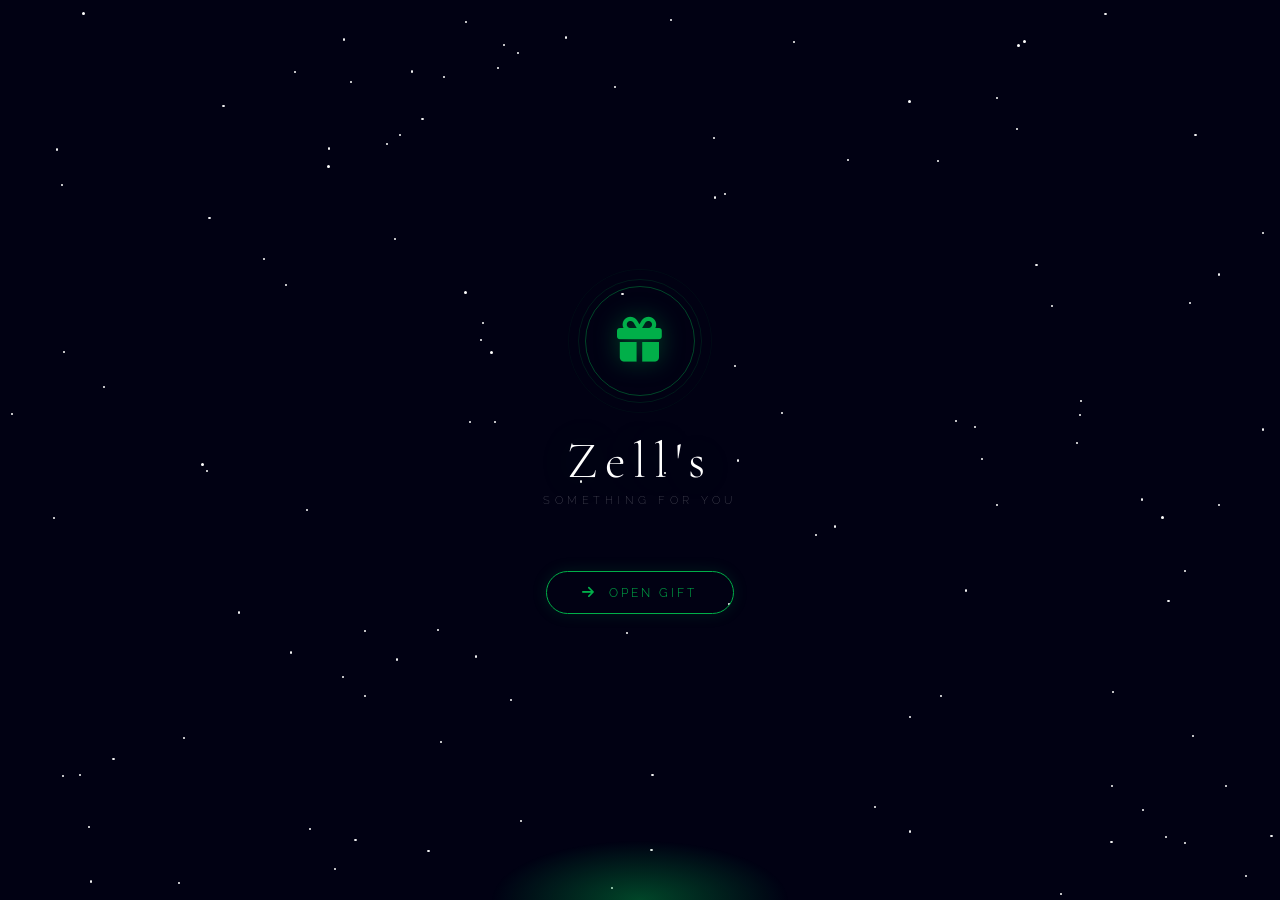
<file: index.html>
<!DOCTYPE html>
<html lang="en">
<head>
  <meta charset="UTF-8">
  <meta name="viewport" content="width=device-width, initial-scale=1.0">
  <title>Zell's</title>
  <link rel="stylesheet" href="https://cdnjs.cloudflare.com/ajax/libs/font-awesome/6.5.0/css/all.min.css">
  <link href="https://fonts.googleapis.com/css2?family=Cormorant+Garamond:ital,wght@0,300;0,400;1,300;1,400&family=Raleway:wght@200;300&display=swap" rel="stylesheet">
  <style>
    *, *::before, *::after { margin: 0; padding: 0; box-sizing: border-box; }
    :root {
      --dark: #010113;
      --green: #01af49;
      --green-dim: rgba(1, 175, 73, 0.15);
      --green-glow: rgba(1, 175, 73, 0.4);
    }
    body {
      background-color: var(--dark);
      min-height: 100vh;
      display: flex;
      align-items: center;
      justify-content: center;
      overflow: hidden;
      font-family: 'Raleway', sans-serif;
    }
    .stars { position: fixed; inset: 0; pointer-events: none; z-index: 0; }
    .star {
      position: absolute;
      background: white;
      border-radius: 50%;
      animation: twinkle var(--dur) ease-in-out infinite var(--delay);
    }
    @keyframes twinkle {
      0%, 100% { opacity: 0.2; transform: scale(1); }
      50% { opacity: 1; transform: scale(1.4); }
    }
    .particles { position: fixed; inset: 0; pointer-events: none; z-index: 0; }
    .particle {
      position: absolute;
      width: 3px; height: 3px;
      background: var(--green);
      border-radius: 50%;
      filter: blur(1px);
      animation: float-up var(--dur) linear infinite var(--delay);
      opacity: 0;
    }
    @keyframes float-up {
      0% { transform: translateY(100vh) translateX(0); opacity: 0; }
      10% { opacity: 0.6; }
      90% { opacity: 0.3; }
      100% { transform: translateY(-10vh) translateX(var(--drift)); opacity: 0; }
    }
    .wrapper {
      position: relative; z-index: 10;
      display: flex; flex-direction: column;
      align-items: center; text-align: center;
      padding: 2rem;
      animation: fade-in 1.5s ease forwards;
    }
    @keyframes fade-in {
      from { opacity: 0; transform: translateY(20px); }
      to { opacity: 1; transform: translateY(0); }
    }
    .icon-ring {
      width: 110px; height: 110px;
      border-radius: 50%;
      border: 1px solid var(--green-glow);
      display: flex; align-items: center; justify-content: center;
      position: relative;
      margin-bottom: 2.5rem;
      animation: ring-pulse 3s ease-in-out infinite;
    }
    .icon-ring::before {
      content: ''; position: absolute; inset: -8px;
      border-radius: 50%;
      border: 1px solid var(--green-dim);
      animation: ring-pulse 3s ease-in-out infinite 0.5s;
    }
    .icon-ring::after {
      content: ''; position: absolute; inset: -18px;
      border-radius: 50%;
      border: 1px solid rgba(1, 175, 73, 0.06);
      animation: ring-pulse 3s ease-in-out infinite 1s;
    }
    @keyframes ring-pulse {
      0%, 100% { box-shadow: 0 0 10px var(--green-dim); }
      50% { box-shadow: 0 0 30px var(--green-glow); }
    }
    .icon-ring i {
      font-size: 2.8rem; color: var(--green);
      filter: drop-shadow(0 0 12px var(--green-glow));
      animation: icon-glow 3s ease-in-out infinite;
    }
    @keyframes icon-glow {
      0%, 100% { filter: drop-shadow(0 0 8px var(--green-dim)); }
      50% { filter: drop-shadow(0 0 20px var(--green)); }
    }
    .title {
      font-family: 'Cormorant Garamond', serif;
      font-size: 3.2rem; font-weight: 300;
      color: #fff;
      letter-spacing: 0.15em; line-height: 1;
      margin-bottom: 0.4rem;
      text-shadow: 0 0 40px rgba(1, 175, 73, 0.3);
    }
    .subtitle {
      font-size: 0.7rem; font-weight: 200;
      color: rgba(255,255,255,0.3);
      letter-spacing: 0.4em;
      text-transform: uppercase;
      margin-bottom: 4rem;
    }
    .btn {
      display: inline-flex; align-items: center; gap: 0.75rem;
      padding: 0.85rem 2.2rem;
      border: 1px solid var(--green);
      border-radius: 100px;
      background: transparent;
      color: var(--green);
      font-family: 'Raleway', sans-serif;
      font-size: 0.75rem; font-weight: 300;
      letter-spacing: 0.25em;
      text-transform: uppercase;
      text-decoration: none;
      cursor: pointer;
      position: relative; overflow: hidden;
      transition: color 0.4s ease, box-shadow 0.4s ease;
      box-shadow: 0 0 15px var(--green-dim);
    }
    .btn::before {
      content: ''; position: absolute; inset: 0;
      background: var(--green);
      transform: scaleX(0); transform-origin: left;
      transition: transform 0.4s ease;
      z-index: -1;
    }
    .btn:hover::before, .btn:active::before { transform: scaleX(1); }
    .btn:hover, .btn:active { color: var(--dark); box-shadow: 0 0 30px var(--green-glow); }
    .btn i { font-size: 0.85rem; transition: transform 0.3s ease; }
    .btn:hover i { transform: translateX(4px); }
    .glow-bottom {
      position: fixed; bottom: -60px; left: 50%;
      transform: translateX(-50%);
      width: 300px; height: 120px;
      background: radial-gradient(ellipse, var(--green-glow) 0%, transparent 70%);
      pointer-events: none; z-index: 1;
      animation: glow-breathe 4s ease-in-out infinite;
    }
    @keyframes glow-breathe {
      0%, 100% { opacity: 0.4; }
      50% { opacity: 0.9; }
    }
  </style>
</head>
<body>
  <div class="stars" id="stars"></div>
  <div class="particles" id="particles"></div>
  <div class="glow-bottom"></div>
  <div class="wrapper">
    <div class="icon-ring">
      <i class="fa-solid fa-gift"></i>
    </div>
    <div class="title">Zell's</div>
    <div class="subtitle">something for you</div>
    <a class="btn" href="bunga.html">
      <i class="fa-solid fa-arrow-right"></i>
      Open Gift
    </a>
  </div>
  <script>
    const starsEl = document.getElementById('stars');
    for (let i = 0; i < 120; i++) {
      const s = document.createElement('div');
      s.className = 'star';
      s.style.cssText = `left:${Math.random()*100}%;top:${Math.random()*100}%;--dur:${2+Math.random()*4}s;--delay:${Math.random()*4}s;width:${Math.random()>0.8?3:2}px;height:${Math.random()>0.8?3:2}px;`;
      starsEl.appendChild(s);
    }
    const particlesEl = document.getElementById('particles');
    for (let i = 0; i < 20; i++) {
      const p = document.createElement('div');
      p.className = 'particle';
      p.style.cssText = `left:${Math.random()*100}%;--dur:${6+Math.random()*8}s;--delay:${Math.random()*8}s;--drift:${(Math.random()-0.5)*80}px;`;
      particlesEl.appendChild(p);
    }
  </script>
</body>
</html>
</file>
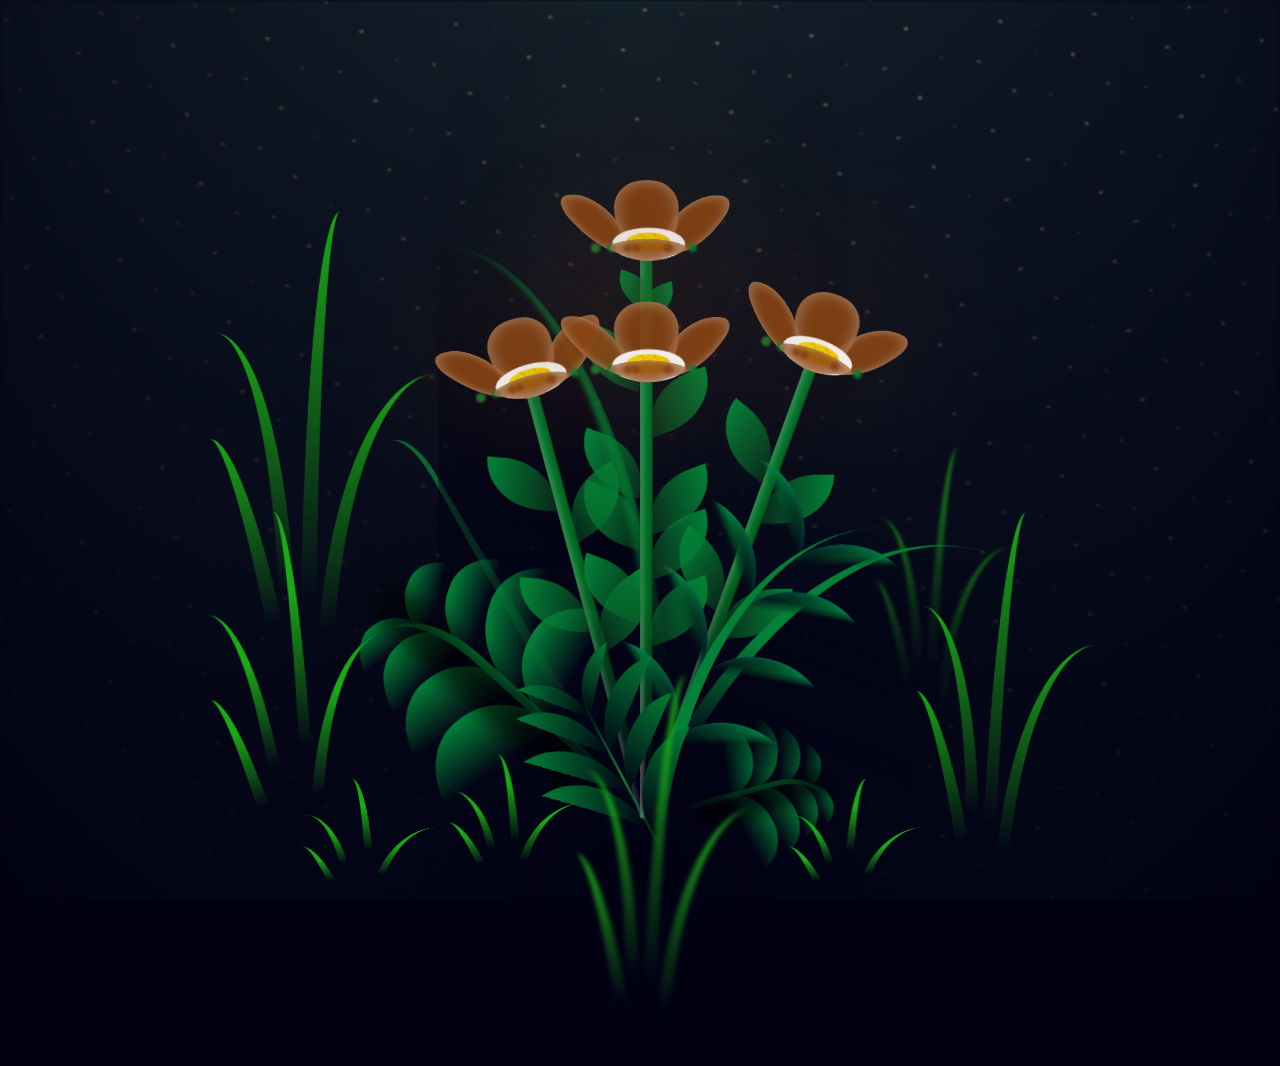
<file: bunga.html>
<!DOCTYPE html>
<html lang="en" >
<head>
  <meta charset="UTF-8">
  <title>Zell's</title>
  <link rel="stylesheet" href="style.css">

</head>
<!-- partial:index.partial.html -->
<body class="container">
  <div class="night"></div>
  <div class="flowers">
    <div class="flower flower--1">
      <div class="flower__leafs flower__leafs--1">
        <div class="flower__leaf flower__leaf--1"></div>
        <div class="flower__leaf flower__leaf--2"></div>
        <div class="flower__leaf flower__leaf--3"></div>
        <div class="flower__leaf flower__leaf--4"></div>
        <div class="flower__white-circle"></div>

        <div class="flower__light flower__light--1"></div>
        <div class="flower__light flower__light--2"></div>
        <div class="flower__light flower__light--3"></div>
        <div class="flower__light flower__light--4"></div>
        <div class="flower__light flower__light--5"></div>
        <div class="flower__light flower__light--6"></div>
        <div class="flower__light flower__light--7"></div>
        <div class="flower__light flower__light--8"></div>

      </div>
      <div class="flower__line">
        <div class="flower__line__leaf flower__line__leaf--1"></div>
        <div class="flower__line__leaf flower__line__leaf--2"></div>
        <div class="flower__line__leaf flower__line__leaf--3"></div>
        <div class="flower__line__leaf flower__line__leaf--4"></div>
        <div class="flower__line__leaf flower__line__leaf--5"></div>
        <div class="flower__line__leaf flower__line__leaf--6"></div>
      </div>
    </div>

    <div class="flower flower--2">
      <div class="flower__leafs flower__leafs--2">
        <div class="flower__leaf flower__leaf--1"></div>
        <div class="flower__leaf flower__leaf--2"></div>
        <div class="flower__leaf flower__leaf--3"></div>
        <div class="flower__leaf flower__leaf--4"></div>
        <div class="flower__white-circle"></div>

        <div class="flower__light flower__light--1"></div>
        <div class="flower__light flower__light--2"></div>
        <div class="flower__light flower__light--3"></div>
        <div class="flower__light flower__light--4"></div>
        <div class="flower__light flower__light--5"></div>
        <div class="flower__light flower__light--6"></div>
        <div class="flower__light flower__light--7"></div>
        <div class="flower__light flower__light--8"></div>

      </div>
      <div class="flower__line">
        <div class="flower__line__leaf flower__line__leaf--1"></div>
        <div class="flower__line__leaf flower__line__leaf--2"></div>
        <div class="flower__line__leaf flower__line__leaf--3"></div>
        <div class="flower__line__leaf flower__line__leaf--4"></div>
      </div>
    </div>

    <div class="flower flower--3">
      <div class="flower__leafs flower__leafs--3">
        <div class="flower__leaf flower__leaf--1"></div>
        <div class="flower__leaf flower__leaf--2"></div>
        <div class="flower__leaf flower__leaf--3"></div>
        <div class="flower__leaf flower__leaf--4"></div>
        <div class="flower__white-circle"></div>

        <div class="flower__light flower__light--1"></div>
        <div class="flower__light flower__light--2"></div>
        <div class="flower__light flower__light--3"></div>
        <div class="flower__light flower__light--4"></div>
        <div class="flower__light flower__light--5"></div>
        <div class="flower__light flower__light--6"></div>
        <div class="flower__light flower__light--7"></div>
        <div class="flower__light flower__light--8"></div>

      </div>
      <div class="flower__line">
        <div class="flower__line__leaf flower__line__leaf--1"></div>
        <div class="flower__line__leaf flower__line__leaf--2"></div>
        <div class="flower__line__leaf flower__line__leaf--3"></div>
        <div class="flower__line__leaf flower__line__leaf--4"></div>
      </div>
    </div>
    <div class="flower flower--4">
      <div class="flower__leafs flower__leafs--3">
        <div class="flower__leaf flower__leaf--1"></div>
        <div class="flower__leaf flower__leaf--2"></div>
        <div class="flower__leaf flower__leaf--3"></div>
        <div class="flower__leaf flower__leaf--4"></div>
        <div class="flower__white-circle"></div>

        <div class="flower__light flower__light--1"></div>
        <div class="flower__light flower__light--2"></div>
        <div class="flower__light flower__light--3"></div>
        <div class="flower__light flower__light--4"></div>
        <div class="flower__light flower__light--5"></div>
        <div class="flower__light flower__light--6"></div>
        <div class="flower__light flower__light--7"></div>
        <div class="flower__light flower__light--8"></div>

      </div>
      <div class="flower__line">
        <div class="flower__line__leaf flower__line__leaf--1"></div>
        <div class="flower__line__leaf flower__line__leaf--2"></div>
        <div class="flower__line__leaf flower__line__leaf--3"></div>
        <div class="flower__line__leaf flower__line__leaf--4"></div>
      </div>
    </div>

    <div class="grow-ans" style="--d:1.2s">
      <div class="flower__g-long">
        <div class="flower__g-long__top"></div>
        <div class="flower__g-long__bottom"></div>
      </div>
    </div>

    <div class="growing-grass">
      <div class="flower__grass flower__grass--1">
        <div class="flower__grass--top"></div>
        <div class="flower__grass--bottom"></div>
        <div class="flower__grass__leaf flower__grass__leaf--1"></div>
        <div class="flower__grass__leaf flower__grass__leaf--2"></div>
        <div class="flower__grass__leaf flower__grass__leaf--3"></div>
        <div class="flower__grass__leaf flower__grass__leaf--4"></div>
        <div class="flower__grass__leaf flower__grass__leaf--5"></div>
        <div class="flower__grass__leaf flower__grass__leaf--6"></div>
        <div class="flower__grass__leaf flower__grass__leaf--7"></div>
        <div class="flower__grass__leaf flower__grass__leaf--8"></div>
        <div class="flower__grass__overlay"></div>
      </div>
    </div>

    <div class="growing-grass">
      <div class="flower__grass flower__grass--2">
        <div class="flower__grass--top"></div>
        <div class="flower__grass--bottom"></div>
        <div class="flower__grass__leaf flower__grass__leaf--1"></div>
        <div class="flower__grass__leaf flower__grass__leaf--2"></div>
        <div class="flower__grass__leaf flower__grass__leaf--3"></div>
        <div class="flower__grass__leaf flower__grass__leaf--4"></div>
        <div class="flower__grass__leaf flower__grass__leaf--5"></div>
        <div class="flower__grass__leaf flower__grass__leaf--6"></div>
        <div class="flower__grass__leaf flower__grass__leaf--7"></div>
        <div class="flower__grass__leaf flower__grass__leaf--8"></div>
        <div class="flower__grass__overlay"></div>
      </div>
    </div>

    <div class="grow-ans" style="--d:2.4s">
      <div class="flower__g-right flower__g-right--1">
        <div class="leaf"></div>
      </div>
    </div>

    <div class="grow-ans" style="--d:2.8s">
      <div class="flower__g-right flower__g-right--2">
        <div class="leaf"></div>
      </div>
    </div>

    <div class="grow-ans" style="--d:2.8s">
      <div class="flower__g-front">
        <div class="flower__g-front__leaf-wrapper flower__g-front__leaf-wrapper--1">
          <div class="flower__g-front__leaf"></div>
        </div>
        <div class="flower__g-front__leaf-wrapper flower__g-front__leaf-wrapper--2">
          <div class="flower__g-front__leaf"></div>
        </div>
        <div class="flower__g-front__leaf-wrapper flower__g-front__leaf-wrapper--3">
          <div class="flower__g-front__leaf"></div>
        </div>
        <div class="flower__g-front__leaf-wrapper flower__g-front__leaf-wrapper--4">
          <div class="flower__g-front__leaf"></div>
        </div>
        <div class="flower__g-front__leaf-wrapper flower__g-front__leaf-wrapper--5">
          <div class="flower__g-front__leaf"></div>
        </div>
        <div class="flower__g-front__leaf-wrapper flower__g-front__leaf-wrapper--6">
          <div class="flower__g-front__leaf"></div>
        </div>
        <div class="flower__g-front__leaf-wrapper flower__g-front__leaf-wrapper--7">
          <div class="flower__g-front__leaf"></div>
        </div>
        <div class="flower__g-front__leaf-wrapper flower__g-front__leaf-wrapper--8">
          <div class="flower__g-front__leaf"></div>
        </div>
        <div class="flower__g-front__line"></div>
      </div>
    </div>

    <div class="grow-ans" style="--d:3.2s">
      <div class="flower__g-fr">
        <div class="leaf"></div>
        <div class="flower__g-fr__leaf flower__g-fr__leaf--1"></div>
        <div class="flower__g-fr__leaf flower__g-fr__leaf--2"></div>
        <div class="flower__g-fr__leaf flower__g-fr__leaf--3"></div>
        <div class="flower__g-fr__leaf flower__g-fr__leaf--4"></div>
        <div class="flower__g-fr__leaf flower__g-fr__leaf--5"></div>
        <div class="flower__g-fr__leaf flower__g-fr__leaf--6"></div>
        <div class="flower__g-fr__leaf flower__g-fr__leaf--7"></div>
        <div class="flower__g-fr__leaf flower__g-fr__leaf--8"></div>
      </div>
    </div>

    <div class="long-g long-g--0">
      <div class="grow-ans" style="--d:3s">
        <div class="leaf leaf--0"></div>
      </div>
      <div class="grow-ans" style="--d:2.2s">
        <div class="leaf leaf--1"></div>
      </div>
      <div class="grow-ans" style="--d:3.4s">
        <div class="leaf leaf--2"></div>
      </div>
      <div class="grow-ans" style="--d:3.6s">
        <div class="leaf leaf--3"></div>
      </div>
    </div>

    <div class="long-g long-g--1">
      <div class="grow-ans" style="--d:3.6s">
        <div class="leaf leaf--0"></div>
      </div>
      <div class="grow-ans" style="--d:3.8s">
        <div class="leaf leaf--1"></div>
      </div>
      <div class="grow-ans" style="--d:4s">
        <div class="leaf leaf--2"></div>
      </div>
      <div class="grow-ans" style="--d:4.2s">
        <div class="leaf leaf--3"></div>
      </div>
    </div>

    <div class="long-g long-g--2">
      <div class="grow-ans" style="--d:4s">
        <div class="leaf leaf--0"></div>
      </div>
      <div class="grow-ans" style="--d:4.2s">
        <div class="leaf leaf--1"></div>
      </div>
      <div class="grow-ans" style="--d:4.4s">
        <div class="leaf leaf--2"></div>
      </div>
      <div class="grow-ans" style="--d:4.6s">
        <div class="leaf leaf--3"></div>
      </div>
    </div>

    <div class="long-g long-g--3">
      <div class="grow-ans" style="--d:4s">
        <div class="leaf leaf--0"></div>
      </div>
      <div class="grow-ans" style="--d:4.2s">
        <div class="leaf leaf--1"></div>
      </div>
      <div class="grow-ans" style="--d:3s">
        <div class="leaf leaf--2"></div>
      </div>
      <div class="grow-ans" style="--d:3.6s">
        <div class="leaf leaf--3"></div>
      </div>
    </div>

    <div class="long-g long-g--4">
      <div class="grow-ans" style="--d:4s">
        <div class="leaf leaf--0"></div>
      </div>
      <div class="grow-ans" style="--d:4.2s">
        <div class="leaf leaf--1"></div>
      </div>
      <div class="grow-ans" style="--d:3s">
        <div class="leaf leaf--2"></div>
      </div>
      <div class="grow-ans" style="--d:3.6s">
        <div class="leaf leaf--3"></div>
      </div>
    </div>

    <div class="long-g long-g--5">
      <div class="grow-ans" style="--d:4s">
        <div class="leaf leaf--0"></div>
      </div>
      <div class="grow-ans" style="--d:4.2s">
        <div class="leaf leaf--1"></div>
      </div>
      <div class="grow-ans" style="--d:3s">
        <div class="leaf leaf--2"></div>
      </div>
      <div class="grow-ans" style="--d:3.6s">
        <div class="leaf leaf--3"></div>
      </div>
    </div>

    <div class="long-g long-g--6">
      <div class="grow-ans" style="--d:4.2s">
        <div class="leaf leaf--0"></div>
      </div>
      <div class="grow-ans" style="--d:4.4s">
        <div class="leaf leaf--1"></div>
      </div>
      <div class="grow-ans" style="--d:4.6s">
        <div class="leaf leaf--2"></div>
      </div>
      <div class="grow-ans" style="--d:4.8s">
        <div class="leaf leaf--3"></div>
      </div>
    </div>

    <div class="long-g long-g--7">
      <div class="grow-ans" style="--d:3s">
        <div class="leaf leaf--0"></div>
      </div>
      <div class="grow-ans" style="--d:3.2s">
        <div class="leaf leaf--1"></div>
      </div>
      <div class="grow-ans" style="--d:3.5s">
        <div class="leaf leaf--2"></div>
      </div>
      <div class="grow-ans" style="--d:3.6s">
        <div class="leaf leaf--3"></div>
      </div>
    </div>
  </div>
  <script src="main.js"></script>
  <div class="bubbles">
    <div class="bubble"><svg class="heart" viewBox="0 0 32 32" xmlns="http://www.w3.org/2000/svg"><defs><clipPath id="hc1"><path d="M23.6 2c-3.363 0-6.258 2.736-7.599 5.594-1.342-2.858-4.237-5.594-7.601-5.594-4.637 0-8.4 3.764-8.4 8.401 0 9.433 9.516 11.906 16.001 21.232 6.13-9.268 15.999-12.1 15.999-21.232 0-4.637-3.763-8.401-8.4-8.401z"/></clipPath></defs><image href="https://dhoozelll.github.io/kado/photo.jpg" x="0" y="0" width="32" height="32" clip-path="url(#hc1)" preserveAspectRatio="xMidYMid slice"/></svg>
    </div>
    <div class="bubble"><svg class="heart" viewBox="0 0 32 32" xmlns="http://www.w3.org/2000/svg"><defs><clipPath id="hc2"><path d="M23.6 2c-3.363 0-6.258 2.736-7.599 5.594-1.342-2.858-4.237-5.594-7.601-5.594-4.637 0-8.4 3.764-8.4 8.401 0 9.433 9.516 11.906 16.001 21.232 6.13-9.268 15.999-12.1 15.999-21.232 0-4.637-3.763-8.401-8.4-8.401z"/></clipPath></defs><image href="https://dhoozelll.github.io/kado/photo.jpg" x="0" y="0" width="32" height="32" clip-path="url(#hc2)" preserveAspectRatio="xMidYMid slice"/></svg>
    </div>
    <div class="bubble"><svg class="heart" viewBox="0 0 32 32" xmlns="http://www.w3.org/2000/svg"><defs><clipPath id="hc3"><path d="M23.6 2c-3.363 0-6.258 2.736-7.599 5.594-1.342-2.858-4.237-5.594-7.601-5.594-4.637 0-8.4 3.764-8.4 8.401 0 9.433 9.516 11.906 16.001 21.232 6.13-9.268 15.999-12.1 15.999-21.232 0-4.637-3.763-8.401-8.4-8.401z"/></clipPath></defs><image href="https://dhoozelll.github.io/kado/photo.jpg" x="0" y="0" width="32" height="32" clip-path="url(#hc3)" preserveAspectRatio="xMidYMid slice"/></svg>
    </div>
    <div class="bubble"><svg class="heart" viewBox="0 0 32 32" xmlns="http://www.w3.org/2000/svg"><defs><clipPath id="hc4"><path d="M23.6 2c-3.363 0-6.258 2.736-7.599 5.594-1.342-2.858-4.237-5.594-7.601-5.594-4.637 0-8.4 3.764-8.4 8.401 0 9.433 9.516 11.906 16.001 21.232 6.13-9.268 15.999-12.1 15.999-21.232 0-4.637-3.763-8.401-8.4-8.401z"/></clipPath></defs><image href="https://dhoozelll.github.io/kado/photo.jpg" x="0" y="0" width="32" height="32" clip-path="url(#hc4)" preserveAspectRatio="xMidYMid slice"/></svg>
    </div>
    <div class="bubble"><svg class="heart" viewBox="0 0 32 32" xmlns="http://www.w3.org/2000/svg"><defs><clipPath id="hc5"><path d="M23.6 2c-3.363 0-6.258 2.736-7.599 5.594-1.342-2.858-4.237-5.594-7.601-5.594-4.637 0-8.4 3.764-8.4 8.401 0 9.433 9.516 11.906 16.001 21.232 6.13-9.268 15.999-12.1 15.999-21.232 0-4.637-3.763-8.401-8.4-8.401z"/></clipPath></defs><image href="https://dhoozelll.github.io/kado/photo.jpg" x="0" y="0" width="32" height="32" clip-path="url(#hc5)" preserveAspectRatio="xMidYMid slice"/></svg>
    </div>
    <div class="bubble"><svg class="heart" viewBox="0 0 32 32" xmlns="http://www.w3.org/2000/svg"><defs><clipPath id="hc6"><path d="M23.6 2c-3.363 0-6.258 2.736-7.599 5.594-1.342-2.858-4.237-5.594-7.601-5.594-4.637 0-8.4 3.764-8.4 8.401 0 9.433 9.516 11.906 16.001 21.232 6.13-9.268 15.999-12.1 15.999-21.232 0-4.637-3.763-8.401-8.4-8.401z"/></clipPath></defs><image href="https://dhoozelll.github.io/kado/photo.jpg" x="0" y="0" width="32" height="32" clip-path="url(#hc6)" preserveAspectRatio="xMidYMid slice"/></svg>
    </div>
    <div class="bubble"><svg class="heart" viewBox="0 0 32 32" xmlns="http://www.w3.org/2000/svg"><defs><clipPath id="hc7"><path d="M23.6 2c-3.363 0-6.258 2.736-7.599 5.594-1.342-2.858-4.237-5.594-7.601-5.594-4.637 0-8.4 3.764-8.4 8.401 0 9.433 9.516 11.906 16.001 21.232 6.13-9.268 15.999-12.1 15.999-21.232 0-4.637-3.763-8.401-8.4-8.401z"/></clipPath></defs><image href="https://dhoozelll.github.io/kado/photo.jpg" x="0" y="0" width="32" height="32" clip-path="url(#hc7)" preserveAspectRatio="xMidYMid slice"/></svg>
    </div>
    <div class="bubble"><svg class="heart" viewBox="0 0 32 32" xmlns="http://www.w3.org/2000/svg"><defs><clipPath id="hc8"><path d="M23.6 2c-3.363 0-6.258 2.736-7.599 5.594-1.342-2.858-4.237-5.594-7.601-5.594-4.637 0-8.4 3.764-8.4 8.401 0 9.433 9.516 11.906 16.001 21.232 6.13-9.268 15.999-12.1 15.999-21.232 0-4.637-3.763-8.401-8.4-8.401z"/></clipPath></defs><image href="https://dhoozelll.github.io/kado/photo.jpg" x="0" y="0" width="32" height="32" clip-path="url(#hc8)" preserveAspectRatio="xMidYMid slice"/></svg>
    </div>
    <div class="bubble"><svg class="heart" viewBox="0 0 32 32" xmlns="http://www.w3.org/2000/svg"><defs><clipPath id="hc9"><path d="M23.6 2c-3.363 0-6.258 2.736-7.599 5.594-1.342-2.858-4.237-5.594-7.601-5.594-4.637 0-8.4 3.764-8.4 8.401 0 9.433 9.516 11.906 16.001 21.232 6.13-9.268 15.999-12.1 15.999-21.232 0-4.637-3.763-8.401-8.4-8.401z"/></clipPath></defs><image href="https://dhoozelll.github.io/kado/photo.jpg" x="0" y="0" width="32" height="32" clip-path="url(#hc9)" preserveAspectRatio="xMidYMid slice"/></svg>
    </div>
    <div class="bubble"><svg class="heart" viewBox="0 0 32 32" xmlns="http://www.w3.org/2000/svg"><defs><clipPath id="hc10"><path d="M23.6 2c-3.363 0-6.258 2.736-7.599 5.594-1.342-2.858-4.237-5.594-7.601-5.594-4.637 0-8.4 3.764-8.4 8.401 0 9.433 9.516 11.906 16.001 21.232 6.13-9.268 15.999-12.1 15.999-21.232 0-4.637-3.763-8.401-8.4-8.401z"/></clipPath></defs><image href="https://dhoozelll.github.io/kado/photo.jpg" x="0" y="0" width="32" height="32" clip-path="url(#hc10)" preserveAspectRatio="xMidYMid slice"/></svg>
    </div>
    <div class="bubble"><svg class="heart" viewBox="0 0 32 32" xmlns="http://www.w3.org/2000/svg"><defs><clipPath id="hc11"><path d="M23.6 2c-3.363 0-6.258 2.736-7.599 5.594-1.342-2.858-4.237-5.594-7.601-5.594-4.637 0-8.4 3.764-8.4 8.401 0 9.433 9.516 11.906 16.001 21.232 6.13-9.268 15.999-12.1 15.999-21.232 0-4.637-3.763-8.401-8.4-8.401z"/></clipPath></defs><image href="https://dhoozelll.github.io/kado/photo.jpg" x="0" y="0" width="32" height="32" clip-path="url(#hc11)" preserveAspectRatio="xMidYMid slice"/></svg>
    </div>
    <div class="bubble"><svg class="heart" viewBox="0 0 32 32" xmlns="http://www.w3.org/2000/svg"><defs><clipPath id="hc12"><path d="M23.6 2c-3.363 0-6.258 2.736-7.599 5.594-1.342-2.858-4.237-5.594-7.601-5.594-4.637 0-8.4 3.764-8.4 8.401 0 9.433 9.516 11.906 16.001 21.232 6.13-9.268 15.999-12.1 15.999-21.232 0-4.637-3.763-8.401-8.4-8.401z"/></clipPath></defs><image href="https://dhoozelll.github.io/kado/photo.jpg" x="0" y="0" width="32" height="32" clip-path="url(#hc12)" preserveAspectRatio="xMidYMid slice"/></svg>
    </div>
    <div class="bubble"><svg class="heart" viewBox="0 0 32 32" xmlns="http://www.w3.org/2000/svg"><defs><clipPath id="hc13"><path d="M23.6 2c-3.363 0-6.258 2.736-7.599 5.594-1.342-2.858-4.237-5.594-7.601-5.594-4.637 0-8.4 3.764-8.4 8.401 0 9.433 9.516 11.906 16.001 21.232 6.13-9.268 15.999-12.1 15.999-21.232 0-4.637-3.763-8.401-8.4-8.401z"/></clipPath></defs><image href="https://dhoozelll.github.io/kado/photo.jpg" x="0" y="0" width="32" height="32" clip-path="url(#hc13)" preserveAspectRatio="xMidYMid slice"/></svg>
    </div>
    <div class="bubble"><svg class="heart" viewBox="0 0 32 32" xmlns="http://www.w3.org/2000/svg"><defs><clipPath id="hc14"><path d="M23.6 2c-3.363 0-6.258 2.736-7.599 5.594-1.342-2.858-4.237-5.594-7.601-5.594-4.637 0-8.4 3.764-8.4 8.401 0 9.433 9.516 11.906 16.001 21.232 6.13-9.268 15.999-12.1 15.999-21.232 0-4.637-3.763-8.401-8.4-8.401z"/></clipPath></defs><image href="https://dhoozelll.github.io/kado/photo.jpg" x="0" y="0" width="32" height="32" clip-path="url(#hc14)" preserveAspectRatio="xMidYMid slice"/></svg>
    </div>
    <div class="bubble"><svg class="heart" viewBox="0 0 32 32" xmlns="http://www.w3.org/2000/svg"><defs><clipPath id="hc15"><path d="M23.6 2c-3.363 0-6.258 2.736-7.599 5.594-1.342-2.858-4.237-5.594-7.601-5.594-4.637 0-8.4 3.764-8.4 8.401 0 9.433 9.516 11.906 16.001 21.232 6.13-9.268 15.999-12.1 15.999-21.232 0-4.637-3.763-8.401-8.4-8.401z"/></clipPath></defs><image href="https://dhoozelll.github.io/kado/photo.jpg" x="0" y="0" width="32" height="32" clip-path="url(#hc15)" preserveAspectRatio="xMidYMid slice"/></svg>
    </div>
    <div class="bubble"><svg class="heart" viewBox="0 0 32 32" xmlns="http://www.w3.org/2000/svg"><defs><clipPath id="hc16"><path d="M23.6 2c-3.363 0-6.258 2.736-7.599 5.594-1.342-2.858-4.237-5.594-7.601-5.594-4.637 0-8.4 3.764-8.4 8.401 0 9.433 9.516 11.906 16.001 21.232 6.13-9.268 15.999-12.1 15.999-21.232 0-4.637-3.763-8.401-8.4-8.401z"/></clipPath></defs><image href="https://dhoozelll.github.io/kado/photo.jpg" x="0" y="0" width="32" height="32" clip-path="url(#hc16)" preserveAspectRatio="xMidYMid slice"/></svg>
    </div>
    <div class="bubble"><svg class="heart" viewBox="0 0 32 32" xmlns="http://www.w3.org/2000/svg"><defs><clipPath id="hc17"><path d="M23.6 2c-3.363 0-6.258 2.736-7.599 5.594-1.342-2.858-4.237-5.594-7.601-5.594-4.637 0-8.4 3.764-8.4 8.401 0 9.433 9.516 11.906 16.001 21.232 6.13-9.268 15.999-12.1 15.999-21.232 0-4.637-3.763-8.401-8.4-8.401z"/></clipPath></defs><image href="https://dhoozelll.github.io/kado/photo.jpg" x="0" y="0" width="32" height="32" clip-path="url(#hc17)" preserveAspectRatio="xMidYMid slice"/></svg>
    </div>
    <div class="bubble"><svg class="heart" viewBox="0 0 32 32" xmlns="http://www.w3.org/2000/svg"><defs><clipPath id="hc18"><path d="M23.6 2c-3.363 0-6.258 2.736-7.599 5.594-1.342-2.858-4.237-5.594-7.601-5.594-4.637 0-8.4 3.764-8.4 8.401 0 9.433 9.516 11.906 16.001 21.232 6.13-9.268 15.999-12.1 15.999-21.232 0-4.637-3.763-8.401-8.4-8.401z"/></clipPath></defs><image href="https://dhoozelll.github.io/kado/photo.jpg" x="0" y="0" width="32" height="32" clip-path="url(#hc18)" preserveAspectRatio="xMidYMid slice"/></svg>
    </div>
    <div class="bubble"><svg class="heart" viewBox="0 0 32 32" xmlns="http://www.w3.org/2000/svg"><defs><clipPath id="hc19"><path d="M23.6 2c-3.363 0-6.258 2.736-7.599 5.594-1.342-2.858-4.237-5.594-7.601-5.594-4.637 0-8.4 3.764-8.4 8.401 0 9.433 9.516 11.906 16.001 21.232 6.13-9.268 15.999-12.1 15.999-21.232 0-4.637-3.763-8.401-8.4-8.401z"/></clipPath></defs><image href="https://dhoozelll.github.io/kado/photo.jpg" x="0" y="0" width="32" height="32" clip-path="url(#hc19)" preserveAspectRatio="xMidYMid slice"/></svg>
    </div>
    <div class="bubble"><svg class="heart" viewBox="0 0 32 32" xmlns="http://www.w3.org/2000/svg"><defs><clipPath id="hc20"><path d="M23.6 2c-3.363 0-6.258 2.736-7.599 5.594-1.342-2.858-4.237-5.594-7.601-5.594-4.637 0-8.4 3.764-8.4 8.401 0 9.433 9.516 11.906 16.001 21.232 6.13-9.268 15.999-12.1 15.999-21.232 0-4.637-3.763-8.401-8.4-8.401z"/></clipPath></defs><image href="https://dhoozelll.github.io/kado/photo.jpg" x="0" y="0" width="32" height="32" clip-path="url(#hc20)" preserveAspectRatio="xMidYMid slice"/></svg>
  <audio id="backsound" src="https://dhoozelll.github.io/kado/we.mp3" autoplay loop></audio>
 </div>
 <script>
   const aud = document.getElementById('backsound');
   aud.volume = 0.5;
   aud.play().catch(() => {
     document.addEventListener('touchstart', () => aud.play(), { once: true });
     document.addEventListener('click', () => aud.play(), { once: true });
   });
</script>
</body>
</html>
</file>
<file: style.css>
*,
*::after,
*::before {
  padding: 0;
  margin: 0;
  box-sizing: border-box;
}

:root {
  --dark-color: #010113;
}

body {
  display: flex;
  align-items: flex-end;
  justify-content: center;
  min-height: 100vh;
  background-color: var(--dark-color);
  overflow: hidden;
  perspective: 1000px;
}
.night {
  position: fixed;
  left: 50%;
  top: 0;
  transform: translateX(-50%);
  width: 100%;
  height: 100%;
  filter: blur(0.1vmin);
  background-image: radial-gradient(
      ellipse at top,
      transparent 0%,
      var(--dark-color)
    ),
    radial-gradient(
      ellipse at bottom,
      var(--dark-color),
      rgba(145, 233, 255, 0.2)
    ),
    repeating-linear-gradient(
      220deg,
      rgb(0, 0, 0) 0px,
      rgb(0, 0, 0) 19px,
      transparent 19px,
      transparent 22px
    ),
    repeating-linear-gradient(
      189deg,
      rgb(0, 0, 0) 0px,
      rgb(0, 0, 0) 19px,
      transparent 19px,
      transparent 22px
    ),
    repeating-linear-gradient(
      148deg,
      rgb(0, 0, 0) 0px,
      rgb(0, 0, 0) 19px,
      transparent 19px,
      transparent 22px
    ),
    linear-gradient(90deg, rgb(255, 94, 0), rgb(240, 240, 240));
}

.flowers {
  position: relative;
  transform: scale(0.9);
}

.flower {
  position: absolute;
  bottom: 10vmin;
  transform-origin: bottom center;
  z-index: 10;
  --fl-speed: 0.8s;
}
.flower--1 {
  -webkit-animation: moving-flower-1 4s linear infinite;
  animation: moving-flower-1 4s linear infinite;
}
.flower--1 .flower__line {
  height: 70vmin;
  -webkit-animation-delay: 0.3s;
  animation-delay: 0.3s;
}
.flower--1 .flower__line__leaf--1 {
  -webkit-animation: blooming-leaf-right var(--fl-speed) 1.6s backwards;
  animation: blooming-leaf-right var(--fl-speed) 1.6s backwards;
}
.flower--1 .flower__line__leaf--2 {
  -webkit-animation: blooming-leaf-right var(--fl-speed) 1.4s backwards;
  animation: blooming-leaf-right var(--fl-speed) 1.4s backwards;
}
.flower--1 .flower__line__leaf--3 {
  -webkit-animation: blooming-leaf-left var(--fl-speed) 1.2s backwards;
  animation: blooming-leaf-left var(--fl-speed) 1.2s backwards;
}
.flower--1 .flower__line__leaf--4 {
  -webkit-animation: blooming-leaf-left var(--fl-speed) 1s backwards;
  animation: blooming-leaf-left var(--fl-speed) 1s backwards;
}
.flower--1 .flower__line__leaf--5 {
  -webkit-animation: blooming-leaf-right var(--fl-speed) 1.8s backwards;
  animation: blooming-leaf-right var(--fl-speed) 1.8s backwards;
}
.flower--1 .flower__line__leaf--6 {
  -webkit-animation: blooming-leaf-left var(--fl-speed) 2s backwards;
  animation: blooming-leaf-left var(--fl-speed) 2s backwards;
}
.flower--2 {
  left: 50%;
  transform: rotate(20deg);
  -webkit-animation: moving-flower-2 4s linear infinite;
  animation: moving-flower-2 4s linear infinite;
}
.flower--2 .flower__line {
  height: 60vmin;
  -webkit-animation-delay: 0.6s;
  animation-delay: 0.6s;
}
.flower--2 .flower__line__leaf--1 {
  -webkit-animation: blooming-leaf-right var(--fl-speed) 1.9s backwards;
  animation: blooming-leaf-right var(--fl-speed) 1.9s backwards;
}
.flower--2 .flower__line__leaf--2 {
  -webkit-animation: blooming-leaf-right var(--fl-speed) 1.7s backwards;
  animation: blooming-leaf-right var(--fl-speed) 1.7s backwards;
}
.flower--2 .flower__line__leaf--3 {
  -webkit-animation: blooming-leaf-left var(--fl-speed) 1.5s backwards;
  animation: blooming-leaf-left var(--fl-speed) 1.5s backwards;
}
.flower--2 .flower__line__leaf--4 {
  -webkit-animation: blooming-leaf-left var(--fl-speed) 1.3s backwards;
  animation: blooming-leaf-left var(--fl-speed) 1.3s backwards;
}
.flower--3 {
  left: 50%;
  transform: rotate(-15deg);
  -webkit-animation: moving-flower-3 4s linear infinite;
  animation: moving-flower-3 4s linear infinite;
}
.flower--3 .flower__line {
  -webkit-animation-delay: 0.9s;
  animation-delay: 0.9s;
}
.flower--3 .flower__line__leaf--1 {
  -webkit-animation: blooming-leaf-right var(--fl-speed) 2.5s backwards;
  animation: blooming-leaf-right var(--fl-speed) 2.5s backwards;
}
.flower--3 .flower__line__leaf--2 {
  -webkit-animation: blooming-leaf-right var(--fl-speed) 2.3s backwards;
  animation: blooming-leaf-right var(--fl-speed) 2.3s backwards;
}
.flower--3 .flower__line__leaf--3 {
  -webkit-animation: blooming-leaf-left var(--fl-speed) 2.1s backwards;
  animation: blooming-leaf-left var(--fl-speed) 2.1s backwards;
}
.flower--3 .flower__line__leaf--4 {
  -webkit-animation: blooming-leaf-left var(--fl-speed) 1.9s backwards;
  animation: blooming-leaf-left var(--fl-speed) 1.9s backwards;
}
.flower__leafs {
  position: relative;
  -webkit-animation: blooming-flower 2s backwards;
  animation: blooming-flower 2s backwards;
}
.flower__leafs--1 {
  -webkit-animation-delay: 1.1s;
  animation-delay: 1.1s;
}
.flower__leafs--2 {
  -webkit-animation-delay: 1.4s;
  animation-delay: 1.4s;
}
.flower__leafs--3 {
  -webkit-animation-delay: 1.7s;
  animation-delay: 1.7s;
}
.flower__leafs::after {
  content: "";
  position: absolute;
  left: 0;
  top: 0;
  transform: translate(-50%, -100%);
  width: 8vmin;
  height: 8vmin;
  background-color: #6B3410;
  filter: blur(10vmin);
}
.flower__leaf {
  position: absolute;
  bottom: 0;
  left: 50%;
  width: 8vmin;
  height: 11vmin;
  border-radius: 51% 49% 47% 53%/44% 45% 55% 69%;
  background-color: #8B4513;
  background-image: linear-gradient(to top, #8B4513, #8B4513);
  transform-origin: bottom center;
  opacity: 0.9;
  box-shadow: inset 0 0 2vmin rgba(255, 255, 255, 0.5);
}
.flower__leaf--1 {
  transform: translate(-10%, 1%) rotateY(40deg) rotateX(-50deg);
}
.flower__leaf--2 {
  transform: translate(-50%, -4%) rotateX(40deg);
}
.flower__leaf--3 {
  transform: translate(-90%, 0%) rotateY(45deg) rotateX(50deg);
}
.flower__leaf--4 {
  width: 8vmin;
  height: 8vmin;
  transform-origin: bottom left;
  border-radius: 4vmin 10vmin 4vmin 4vmin;
  transform: translate(0%, 18%) rotateX(70deg) rotate(-43deg);
  background-image: linear-gradient(to top, #8B4513, #8B4513);
  z-index: 1;
  opacity: 0.8;
}
.flower__white-circle {
  position: absolute;
  left: -3.5vmin;
  top: -3vmin;
  width: 9vmin;
  height: 4vmin;
  border-radius: 50%;
  background-color: #fff;
}
.flower__white-circle::after {
  content: "";
  position: absolute;
  left: 50%;
  top: 45%;
  transform: translate(-50%, -50%);
  width: 60%;
  height: 60%;
  border-radius: inherit;
  background-image: repeating-linear-gradient(
      135deg,
      rgba(0, 0, 0, 0.03) 0px,
      rgba(0, 0, 0, 0.03) 1px,
      transparent 1px,
      transparent 12px
    ),
    repeating-linear-gradient(
      45deg,
      rgba(0, 0, 0, 0.03) 0px,
      rgba(0, 0, 0, 0.03) 1px,
      transparent 1px,
      transparent 12px
    ),
    repeating-linear-gradient(
      67.5deg,
      rgba(0, 0, 0, 0.03) 0px,
      rgba(0, 0, 0, 0.03) 1px,
      transparent 1px,
      transparent 12px
    ),
    repeating-linear-gradient(
      135deg,
      rgba(0, 0, 0, 0.03) 0px,
      rgba(0, 0, 0, 0.03) 1px,
      transparent 1px,
      transparent 12px
    ),
    repeating-linear-gradient(
      45deg,
      rgba(0, 0, 0, 0.03) 0px,
      rgba(0, 0, 0, 0.03) 1px,
      transparent 1px,
      transparent 12px
    ),
    repeating-linear-gradient(
      112.5deg,
      rgba(0, 0, 0, 0.03) 0px,
      rgba(0, 0, 0, 0.03) 1px,
      transparent 1px,
      transparent 12px
    ),
    repeating-linear-gradient(
      112.5deg,
      rgba(0, 0, 0, 0.03) 0px,
      rgba(0, 0, 0, 0.03) 1px,
      transparent 1px,
      transparent 12px
    ),
    repeating-linear-gradient(
      45deg,
      rgba(0, 0, 0, 0.03) 0px,
      rgba(0, 0, 0, 0.03) 1px,
      transparent 1px,
      transparent 12px
    ),
    repeating-linear-gradient(
      22.5deg,
      rgba(0, 0, 0, 0.03) 0px,
      rgba(0, 0, 0, 0.03) 1px,
      transparent 1px,
      transparent 12px
    ),
    repeating-linear-gradient(
      45deg,
      rgba(0, 0, 0, 0.03) 0px,
      rgba(0, 0, 0, 0.03) 1px,
      transparent 1px,
      transparent 12px
    ),
    repeating-linear-gradient(
      22.5deg,
      rgba(0, 0, 0, 0.03) 0px,
      rgba(0, 0, 0, 0.03) 1px,
      transparent 1px,
      transparent 12px
    ),
    repeating-linear-gradient(
      135deg,
      rgba(0, 0, 0, 0.03) 0px,
      rgba(0, 0, 0, 0.03) 1px,
      transparent 1px,
      transparent 12px
    ),
    repeating-linear-gradient(
      157.5deg,
      rgba(0, 0, 0, 0.03) 0px,
      rgba(0, 0, 0, 0.03) 1px,
      transparent 1px,
      transparent 12px
    ),
    repeating-linear-gradient(
      67.5deg,
      rgba(0, 0, 0, 0.03) 0px,
      rgba(0, 0, 0, 0.03) 1px,
      transparent 1px,
      transparent 12px
    ),
    repeating-linear-gradient(
      67.5deg,
      rgba(0, 0, 0, 0.03) 0px,
      rgba(0, 0, 0, 0.03) 1px,
      transparent 1px,
      transparent 12px
    ),
    linear-gradient(90deg, rgb(255, 235, 18), rgb(255, 206, 0));
}
.flower__line {
  height: 55vmin;
  width: 1.5vmin;
  background-image: linear-gradient(
      to left,
      rgba(0, 0, 0, 0.2),
      transparent,
      rgba(255, 255, 255, 0.2)
    ),
    linear-gradient(to top, transparent 10%, #056d24, #028137);
  box-shadow: inset 0 0 2px rgba(0, 0, 0, 0.5);
  -webkit-animation: grow-flower-tree 4s backwards;
  animation: grow-flower-tree 4s backwards;
}
.flower__line__leaf {
  --w: 7vmin;
  --h: calc(var(--w) + 2vmin);
  position: absolute;
  top: 20%;
  left: 90%;
  width: var(--w);
  height: var(--h);
  border-top-right-radius: var(--h);
  border-bottom-left-radius: var(--h);
  background-image: linear-gradient(to top, rgba(12, 94, 32, 0.4), #028137);
}
.flower__line__leaf--1 {
  transform: rotate(70deg) rotateY(30deg);
}
.flower__line__leaf--2 {
  top: 45%;
  transform: rotate(70deg) rotateY(30deg);
}
.flower__line__leaf--3,
.flower__line__leaf--4,
.flower__line__leaf--6 {
  border-top-right-radius: 0;
  border-bottom-left-radius: 0;
  border-top-left-radius: var(--h);
  border-bottom-right-radius: var(--h);
  left: -460%;
  top: 12%;
  transform: rotate(-70deg) rotateY(30deg);
}
.flower__line__leaf--4 {
  top: 40%;
}
.flower__line__leaf--5 {
  top: 0;
  transform-origin: left;
  transform: rotate(70deg) rotateY(30deg) scale(0.6);
}
.flower__line__leaf--6 {
  top: -2%;
  left: -450%;
  transform-origin: right;
  transform: rotate(-70deg) rotateY(30deg) scale(0.6);
}
.flower__light {
  position: absolute;
  bottom: 0vmin;
  width: 1vmin;
  height: 1vmin;
  background-color: rgb(139, 69, 19);
  border-radius: 50%;
  filter: blur(0.2vmin);
  -webkit-animation: light-ans 4s linear infinite backwards;
  animation: light-ans 4s linear infinite backwards;
}
.flower__light:nth-child(odd) {
  background-color: #028137;
}
.flower__light--1 {
  left: -2vmin;
  -webkit-animation-delay: 1s;
  animation-delay: 1s;
}
.flower__light--2 {
  left: 3vmin;
  -webkit-animation-delay: 0.5s;
  animation-delay: 0.5s;
}
.flower__light--3 {
  left: -6vmin;
  -webkit-animation-delay: 0.3s;
  animation-delay: 0.3s;
}
.flower__light--4 {
  left: 6vmin;
  -webkit-animation-delay: 0.9s;
  animation-delay: 0.9s;
}
.flower__light--5 {
  left: -1vmin;
  -webkit-animation-delay: 1.5s;
  animation-delay: 1.5s;
}
.flower__light--6 {
  left: -4vmin;
  -webkit-animation-delay: 3s;
  animation-delay: 3s;
}
.flower__light--7 {
  left: 3vmin;
  -webkit-animation-delay: 2s;
  animation-delay: 2s;
}
.flower__light--8 {
  left: -6vmin;
  -webkit-animation-delay: 3.5s;
  animation-delay: 3.5s;
}
.flower__grass {
  --c: #028137;
  --line-w: 1.5vmin;
  position: absolute;
  bottom: 12vmin;
  left: -7vmin;
  display: flex;
  flex-direction: column;
  align-items: flex-end;
  z-index: 20;
  transform-origin: bottom center;
  transform: rotate(-48deg) rotateY(40deg);
}
.flower__grass--1 {
  -webkit-animation: moving-grass 2s linear infinite;
  animation: moving-grass 2s linear infinite;
}
.flower__grass--2 {
  left: 2vmin;
  bottom: 10vmin;
  transform: scale(0.5) rotate(75deg) rotateX(10deg) rotateY(-200deg);
  opacity: 0.8;
  z-index: 0;
  -webkit-animation: moving-grass--2 1.5s linear infinite;
  animation: moving-grass--2 1.5s linear infinite;
}
.flower__grass--top {
  width: 7vmin;
  height: 10vmin;
  border-top-right-radius: 100%;
  border-right: var(--line-w) solid var(--c);
  transform-origin: bottom center;
  transform: rotate(-2deg);
}
.flower__grass--bottom {
  margin-top: -2px;
  width: var(--line-w);
  height: 25vmin;
  background-image: linear-gradient(to top, transparent, var(--c));
}
.flower__grass__leaf {
  --size: 10vmin;
  position: absolute;
  width: calc(var(--size) * 2.1);
  height: var(--size);
  border-top-left-radius: var(--size);
  border-top-right-radius: var(--size);
  background-image: linear-gradient(
    to top,
    transparent,
    transparent 30%,
    var(--c)
  );
  z-index: 100;
}
.flower__grass__leaf--1 {
  top: -6%;
  left: 30%;
  --size: 6vmin;
  transform: rotate(-20deg);
  -webkit-animation: growing-grass-ans--1 2s 2.6s backwards;
  animation: growing-grass-ans--1 2s 2.6s backwards;
}
@-webkit-keyframes growing-grass-ans--1 {
  0% {
    transform-origin: bottom left;
    transform: rotate(-20deg) scale(0);
  }
}
@keyframes growing-grass-ans--1 {
  0% {
    transform-origin: bottom left;
    transform: rotate(-20deg) scale(0);
  }
}
.flower__grass__leaf--2 {
  top: -5%;
  left: -110%;
  --size: 6vmin;
  transform: rotate(10deg);
  -webkit-animation: growing-grass-ans--2 2s 2.4s linear backwards;
  animation: growing-grass-ans--2 2s 2.4s linear backwards;
}
@-webkit-keyframes growing-grass-ans--2 {
  0% {
    transform-origin: bottom right;
    transform: rotate(10deg) scale(0);
  }
}
@keyframes growing-grass-ans--2 {
  0% {
    transform-origin: bottom right;
    transform: rotate(10deg) scale(0);
  }
}
.flower__grass__leaf--3 {
  top: 5%;
  left: 60%;
  --size: 8vmin;
  transform: rotate(-18deg) rotateX(-20deg);
  -webkit-animation: growing-grass-ans--3 2s 2.2s linear backwards;
  animation: growing-grass-ans--3 2s 2.2s linear backwards;
}
@-webkit-keyframes growing-grass-ans--3 {
  0% {
    transform-origin: bottom left;
    transform: rotate(-18deg) rotateX(-20deg) scale(0);
  }
}
@keyframes growing-grass-ans--3 {
  0% {
    transform-origin: bottom left;
    transform: rotate(-18deg) rotateX(-20deg) scale(0);
  }
}
.flower__grass__leaf--4 {
  top: 6%;
  left: -135%;
  --size: 8vmin;
  transform: rotate(2deg);
  -webkit-animation: growing-grass-ans--4 2s 2s linear backwards;
  animation: growing-grass-ans--4 2s 2s linear backwards;
}
@-webkit-keyframes growing-grass-ans--4 {
  0% {
    transform-origin: bottom right;
    transform: rotate(2deg) scale(0);
  }
}
@keyframes growing-grass-ans--4 {
  0% {
    transform-origin: bottom right;
    transform: rotate(2deg) scale(0);
  }
}
.flower__grass__leaf--5 {
  top: 20%;
  left: 60%;
  --size: 10vmin;
  transform: rotate(-24deg) rotateX(-20deg);
  -webkit-animation: growing-grass-ans--5 2s 1.8s linear backwards;
  animation: growing-grass-ans--5 2s 1.8s linear backwards;
}
@-webkit-keyframes growing-grass-ans--5 {
  0% {
    transform-origin: bottom left;
    transform: rotate(-24deg) rotateX(-20deg) scale(0);
  }
}
@keyframes growing-grass-ans--5 {
  0% {
    transform-origin: bottom left;
    transform: rotate(-24deg) rotateX(-20deg) scale(0);
  }
}
.flower__grass__leaf--6 {
  top: 22%;
  left: -180%;
  --size: 10vmin;
  transform: rotate(10deg);
  -webkit-animation: growing-grass-ans--6 2s 1.6s linear backwards;
  animation: growing-grass-ans--6 2s 1.6s linear backwards;
}
@-webkit-keyframes growing-grass-ans--6 {
  0% {
    transform-origin: bottom right;
    transform: rotate(10deg) scale(0);
  }
}
@keyframes growing-grass-ans--6 {
  0% {
    transform-origin: bottom right;
    transform: rotate(10deg) scale(0);
  }
}
.flower__grass__leaf--7 {
  top: 39%;
  left: 70%;
  --size: 10vmin;
  transform: rotate(-10deg);
  -webkit-animation: growing-grass-ans--7 2s 1.4s linear backwards;
  animation: growing-grass-ans--7 2s 1.4s linear backwards;
}
@-webkit-keyframes growing-grass-ans--7 {
  0% {
    transform-origin: bottom left;
    transform: rotate(-10deg) scale(0);
  }
}
@keyframes growing-grass-ans--7 {
  0% {
    transform-origin: bottom left;
    transform: rotate(-10deg) scale(0);
  }
}
.flower__grass__leaf--8 {
  top: 40%;
  left: -215%;
  --size: 11vmin;
  transform: rotate(10deg);
  -webkit-animation: growing-grass-ans--8 2s 1.2s linear backwards;
  animation: growing-grass-ans--8 2s 1.2s linear backwards;
}
@-webkit-keyframes growing-grass-ans--8 {
  0% {
    transform-origin: bottom right;
    transform: rotate(10deg) scale(0);
  }
}
@keyframes growing-grass-ans--8 {
  0% {
    transform-origin: bottom right;
    transform: rotate(10deg) scale(0);
  }
}
.flower__grass__overlay {
  position: absolute;
  top: -10%;
  right: 0%;
  width: 100%;
  height: 100%;
  background-color: rgba(0, 0, 0, 0.6);
  filter: blur(1.5vmin);
  z-index: 100;
}
.flower__g-long {
  --w: 2vmin;
  --h: 6vmin;
  --c: #0d6632;
  position: absolute;
  bottom: 10vmin;
  left: -3vmin;
  transform-origin: bottom center;
  transform: rotate(-30deg) rotateY(-20deg);
  display: flex;
  flex-direction: column;
  align-items: flex-end;
  -webkit-animation: flower-g-long-ans 3s linear infinite;
  animation: flower-g-long-ans 3s linear infinite;
}
@-webkit-keyframes flower-g-long-ans {
  0%,
  100% {
    transform: rotate(-30deg) rotateY(-20deg);
  }
  50% {
    transform: rotate(-32deg) rotateY(-20deg);
  }
}
@keyframes flower-g-long-ans {
  0%,
  100% {
    transform: rotate(-30deg) rotateY(-20deg);
  }
  50% {
    transform: rotate(-32deg) rotateY(-20deg);
  }
}
.flower__g-long__top {
  top: calc(var(--h) * -1);
  width: calc(var(--w) + 1vmin);
  height: var(--h);
  border-top-right-radius: 100%;
  border-right: 0.7vmin solid var(--c);
  transform: translate(-0.7vmin, 1vmin);
}
.flower__g-long__bottom {
  width: var(--w);
  height: 50vmin;
  transform-origin: bottom center;
  background-image: linear-gradient(to top, transparent 30%, var(--c));
  box-shadow: inset 0 0 2px rgba(0, 0, 0, 0.5);
  -webkit-clip-path: polygon(35% 0, 65% 1%, 100% 100%, 0% 100%);
  clip-path: polygon(35% 0, 65% 1%, 100% 100%, 0% 100%);
}
.flower__g-right {
  position: absolute;
  bottom: 6vmin;
  left: -2vmin;
  transform-origin: bottom left;
  transform: rotate(20deg);
}
.flower__g-right .leaf {
  width: 30vmin;
  height: 50vmin;
  border-top-left-radius: 100%;
  border-left: 2vmin solid #028137;
  background-image: linear-gradient(
    to bottom,
    transparent,
    var(--dark-color) 60%
  );
  -webkit-mask-image: linear-gradient(to top, transparent 30%, #028137 60%);
}
.flower__g-right--1 {
  -webkit-animation: flower-g-right-ans 2.5s linear infinite;
  animation: flower-g-right-ans 2.5s linear infinite;
}
.flower__g-right--2 {
  left: 5vmin;
  transform: rotateY(-180deg);
  -webkit-animation: flower-g-right-ans--2 3s linear infinite;
  animation: flower-g-right-ans--2 3s linear infinite;
}
.flower__g-right--2 .leaf {
  height: 75vmin;
  filter: blur(0.3vmin);
  opacity: 0.8;
}
@-webkit-keyframes flower-g-right-ans {
  0%,
  100% {
    transform: rotate(20deg);
  }
  50% {
    transform: rotate(24deg) rotateX(-20deg);
  }
}
@keyframes flower-g-right-ans {
  0%,
  100% {
    transform: rotate(20deg);
  }
  50% {
    transform: rotate(24deg) rotateX(-20deg);
  }
}
@-webkit-keyframes flower-g-right-ans--2 {
  0%,
  100% {
    transform: rotateY(-180deg) rotate(0deg) rotateX(-20deg);
  }
  50% {
    transform: rotateY(-180deg) rotate(6deg) rotateX(-20deg);
  }
}
@keyframes flower-g-right-ans--2 {
  0%,
  100% {
    transform: rotateY(-180deg) rotate(0deg) rotateX(-20deg);
  }
  50% {
    transform: rotateY(-180deg) rotate(6deg) rotateX(-20deg);
  }
}
.flower__g-front {
  position: absolute;
  bottom: 6vmin;
  left: 2.5vmin;
  z-index: 100;
  transform-origin: bottom center;
  transform: rotate(-28deg) rotateY(30deg) scale(1.04);
  -webkit-animation: flower__g-front-ans 2s linear infinite;
  animation: flower__g-front-ans 2s linear infinite;
}
@-webkit-keyframes flower__g-front-ans {
  0%,
  100% {
    transform: rotate(-28deg) rotateY(30deg) scale(1.04);
  }
  50% {
    transform: rotate(-35deg) rotateY(40deg) scale(1.04);
  }
}
@keyframes flower__g-front-ans {
  0%,
  100% {
    transform: rotate(-28deg) rotateY(30deg) scale(1.04);
  }
  50% {
    transform: rotate(-35deg) rotateY(40deg) scale(1.04);
  }
}
.flower__g-front__line {
  width: 0.3vmin;
  height: 20vmin;
  background-image: linear-gradient(
    to top,
    transparent,
    #028137,
    transparent 100%
  );
  position: relative;
}
.flower__g-front__leaf-wrapper {
  position: absolute;
  top: 0;
  left: 0;
  transform-origin: bottom left;
  transform: rotate(10deg);
}
.flower__g-front__leaf-wrapper:nth-child(even) {
  left: 0vmin;
  transform: rotateY(-180deg) rotate(5deg);
  -webkit-animation: flower__g-front__leaf-left-ans 1s ease-in backwards;
  animation: flower__g-front__leaf-left-ans 1s ease-in backwards;
}
.flower__g-front__leaf-wrapper:nth-child(odd) {
  -webkit-animation: flower__g-front__leaf-ans 1s ease-in backwards;
  animation: flower__g-front__leaf-ans 1s ease-in backwards;
}
.flower__g-front__leaf-wrapper--1 {
  top: -8vmin;
  transform: scale(0.7);
  -webkit-animation: flower__g-front__leaf-ans 1s 5.5s ease-in backwards !important;
  animation: flower__g-front__leaf-ans 1s 5.5s ease-in backwards !important;
}
.flower__g-front__leaf-wrapper--2 {
  top: -8vmin;
  transform: rotateY(-180deg) scale(0.7) !important;
  -webkit-animation: flower__g-front__leaf-left-ans-2 1s 4.6s ease-in backwards !important;
  animation: flower__g-front__leaf-left-ans-2 1s 4.6s ease-in backwards !important;
}
.flower__g-front__leaf-wrapper--3 {
  top: -3vmin;
  -webkit-animation: flower__g-front__leaf-ans 1s 4.6s ease-in backwards;
  animation: flower__g-front__leaf-ans 1s 4.6s ease-in backwards;
}
.flower__g-front__leaf-wrapper--4 {
  top: -3vmin;
  transform: rotateY(-180deg) scale(0.9) !important;
  -webkit-animation: flower__g-front__leaf-left-ans-2 1s 4.6s ease-in backwards !important;
  animation: flower__g-front__leaf-left-ans-2 1s 4.6s ease-in backwards !important;
}
@-webkit-keyframes flower__g-front__leaf-left-ans-2 {
  0% {
    transform: rotateY(-180deg) scale(0);
  }
}
@keyframes flower__g-front__leaf-left-ans-2 {
  0% {
    transform: rotateY(-180deg) scale(0);
  }
}
.flower__g-front__leaf-wrapper--5,
.flower__g-front__leaf-wrapper--6 {
  top: 2vmin;
}
.flower__g-front__leaf-wrapper--7,
.flower__g-front__leaf-wrapper--8 {
  top: 6.5vmin;
}
.flower__g-front__leaf-wrapper--2 {
  -webkit-animation-delay: 5.2s !important;
  animation-delay: 5.2s !important;
}
.flower__g-front__leaf-wrapper--3 {
  -webkit-animation-delay: 4.9s !important;
  animation-delay: 4.9s !important;
}
.flower__g-front__leaf-wrapper--5 {
  -webkit-animation-delay: 4.3s !important;
  animation-delay: 4.3s !important;
}
.flower__g-front__leaf-wrapper--6 {
  -webkit-animation-delay: 4.1s !important;
  animation-delay: 4.1s !important;
}
.flower__g-front__leaf-wrapper--7 {
  -webkit-animation-delay: 3.8s !important;
  animation-delay: 3.8s !important;
}
.flower__g-front__leaf-wrapper--8 {
  -webkit-animation-delay: 3.5s !important;
  animation-delay: 3.5s !important;
}
@-webkit-keyframes flower__g-front__leaf-ans {
  0% {
    transform: rotate(10deg) scale(0);
  }
}
@keyframes flower__g-front__leaf-ans {
  0% {
    transform: rotate(10deg) scale(0);
  }
}
@-webkit-keyframes flower__g-front__leaf-left-ans {
  0% {
    transform: rotateY(-180deg) rotate(5deg) scale(0);
  }
}
@keyframes flower__g-front__leaf-left-ans {
  0% {
    transform: rotateY(-180deg) rotate(5deg) scale(0);
  }
}
.flower__g-front__leaf {
  width: 10vmin;
  height: 10vmin;
  border-radius: 100% 0% 0% 100%/100% 100% 0% 0%;
  box-shadow: inset 0 2px 1vmin hsla(150, 97%, 14%, 0.2);
  background-image: linear-gradient(
      to bottom left,
      transparent,
      var(--dark-color)
    ),
    linear-gradient(to bottom right, #028137 50%, transparent 50%, transparent);
  -webkit-mask-image: linear-gradient(
    to bottom right,
    #028137 50%,
    transparent 50%,
    transparent
  );
  mask-image: linear-gradient(
    to bottom right,
    #028137 50%,
    transparent 50%,
    transparent
  );
}
.flower__g-fr {
  position: absolute;
  bottom: -4vmin;
  left: vmin;
  transform-origin: bottom left;
  z-index: 10;
  -webkit-animation: flower__g-fr-ans 2s linear infinite;
  animation: flower__g-fr-ans 2s linear infinite;
}
@-webkit-keyframes flower__g-fr-ans {
  0%,
  100% {
    transform: rotate(2deg);
  }
  50% {
    transform: rotate(4deg);
  }
}
@keyframes flower__g-fr-ans {
  0%,
  100% {
    transform: rotate(2deg);
  }
  50% {
    transform: rotate(4deg);
  }
}
.flower__g-fr .leaf {
  width: 30vmin;
  height: 50vmin;
  border-top-left-radius: 100%;
  border-left: 2vmin solid #028137;
  -webkit-mask-image: linear-gradient(to top, transparent 25%, #028137 50%);
  position: relative;
  z-index: 1;
}
.flower__g-fr__leaf {
  position: absolute;
  top: 0;
  left: 0;
  width: 10vmin;
  height: 10vmin;
  border-radius: 100% 0% 0% 100%/100% 100% 0% 0%;
  box-shadow: inset 0 2px 1vmin hsla(184deg, 97%, 58%, 0.2);
  background-image: linear-gradient(
      to bottom left,
      transparent,
      var(--dark-color) 98%
    ),
    linear-gradient(to bottom right, #028137 45%, transparent 50%, transparent);
  -webkit-mask-image: linear-gradient(
    135deg,
    #028137 40%,
    transparent 50%,
    transparent
  );
}
.flower__g-fr__leaf--1 {
  left: 20vmin;
  transform: rotate(45deg);
  -webkit-animation: flower__g-fr-leaft-ans-1 0.5s 5.2s linear backwards;
  animation: flower__g-fr-leaft-ans-1 0.5s 5.2s linear backwards;
}
@-webkit-keyframes flower__g-fr-leaft-ans-1 {
  0% {
    transform-origin: left;
    transform: rotate(45deg) scale(0);
  }
}
@keyframes flower__g-fr-leaft-ans-1 {
  0% {
    transform-origin: left;
    transform: rotate(45deg) scale(0);
  }
}
.flower__g-fr__leaf--2 {
  left: 12vmin;
  top: -7vmin;
  transform: rotate(25deg) rotateY(-180deg);
  -webkit-animation: flower__g-fr-leaft-ans-6 0.5s 5s linear backwards;
  animation: flower__g-fr-leaft-ans-6 0.5s 5s linear backwards;
}
.flower__g-fr__leaf--3 {
  left: 15vmin;
  top: 6vmin;
  transform: rotate(55deg);
  -webkit-animation: flower__g-fr-leaft-ans-5 0.5s 4.8s linear backwards;
  animation: flower__g-fr-leaft-ans-5 0.5s 4.8s linear backwards;
}
.flower__g-fr__leaf--4 {
  left: 6vmin;
  top: -2vmin;
  transform: rotate(25deg) rotateY(-180deg);
  -webkit-animation: flower__g-fr-leaft-ans-6 0.5s 4.6s linear backwards;
  animation: flower__g-fr-leaft-ans-6 0.5s 4.6s linear backwards;
}
.flower__g-fr__leaf--5 {
  left: 10vmin;
  top: 14vmin;
  transform: rotate(55deg);
  -webkit-animation: flower__g-fr-leaft-ans-5 0.5s 4.4s linear backwards;
  animation: flower__g-fr-leaft-ans-5 0.5s 4.4s linear backwards;
}
@-webkit-keyframes flower__g-fr-leaft-ans-5 {
  0% {
    transform-origin: left;
    transform: rotate(55deg) scale(0);
  }
}
@keyframes flower__g-fr-leaft-ans-5 {
  0% {
    transform-origin: left;
    transform: rotate(55deg) scale(0);
  }
}
.flower__g-fr__leaf--6 {
  left: 0vmin;
  top: 6vmin;
  transform: rotate(25deg) rotateY(-180deg);
  -webkit-animation: flower__g-fr-leaft-ans-6 0.5s 4.2s linear backwards;
  animation: flower__g-fr-leaft-ans-6 0.5s 4.2s linear backwards;
}
@-webkit-keyframes flower__g-fr-leaft-ans-6 {
  0% {
    transform-origin: right;
    transform: rotate(25deg) rotateY(-180deg) scale(0);
  }
}
@keyframes flower__g-fr-leaft-ans-6 {
  0% {
    transform-origin: right;
    transform: rotate(25deg) rotateY(-180deg) scale(0);
  }
}
.flower__g-fr__leaf--7 {
  left: 5vmin;
  top: 22vmin;
  transform: rotate(45deg);
  -webkit-animation: flower__g-fr-leaft-ans-7 0.5s 4s linear backwards;
  animation: flower__g-fr-leaft-ans-7 0.5s 4s linear backwards;
}
@-webkit-keyframes flower__g-fr-leaft-ans-7 {
  0% {
    transform-origin: left;
    transform: rotate(45deg) scale(0);
  }
}
@keyframes flower__g-fr-leaft-ans-7 {
  0% {
    transform-origin: left;
    transform: rotate(45deg) scale(0);
  }
}
.flower__g-fr__leaf--8 {
  left: -4vmin;
  top: 15vmin;
  transform: rotate(15deg) rotateY(-180deg);
  -webkit-animation: flower__g-fr-leaft-ans-8 0.5s 3.8s linear backwards;
  animation: flower__g-fr-leaft-ans-8 0.5s 3.8s linear backwards;
}
@-webkit-keyframes flower__g-fr-leaft-ans-8 {
  0% {
    transform-origin: right;
    transform: rotate(15deg) rotateY(-180deg) scale(0);
  }
}
@keyframes flower__g-fr-leaft-ans-8 {
  0% {
    transform-origin: right;
    transform: rotate(15deg) rotateY(-180deg) scale(0);
  }
}

.long-g {
  position: absolute;
  bottom: 25vmin;
  left: -42vmin;
  transform-origin: bottom left;
}
.long-g--1 {
  bottom: 0vmin;
  transform: scale(0.8) rotate(-5deg);
}
.long-g--1 .leaf {
  -webkit-mask-image: linear-gradient(
    to top,
    transparent 40%,
    #028137 80%
  ) !important;
}
.long-g--1 .leaf--1 {
  --w: 5vmin;
  --h: 60vmin;
  left: -2vmin;
  transform: rotate(3deg) rotateY(-180deg);
}
.long-g--2,
.long-g--3 {
  bottom: -3vmin;
  left: -35vmin;
  transform-origin: center;
  transform: scale(0.6) rotateX(60deg);
}
.long-g--2 .leaf,
.long-g--3 .leaf {
  -webkit-mask-image: linear-gradient(
    to top,
    transparent 50%,
    #8B4513 80%
  ) !important;
}
.long-g--2 .leaf--1,
.long-g--3 .leaf--1 {
  left: -1vmin;
  transform: rotateY(-180deg);
}
.long-g--3 {
  left: -17vmin;
  bottom: 0vmin;
}
.long-g--3 .leaf {
  -webkit-mask-image: linear-gradient(
    to top,
    transparent 40%,
    #028137 80%
  ) !important;
}
.long-g--4 {
  left: 25vmin;
  bottom: -3vmin;
  transform-origin: center;
  transform: scale(0.6) rotateX(60deg);
}
.long-g--4 .leaf {
  -webkit-mask-image: linear-gradient(
    to top,
    transparent 50%,
    #028137 80%
  ) !important;
}
.long-g--5 {
  left: 42vmin;
  bottom: 0vmin;
  transform: scale(0.8) rotate(2deg);
}
.long-g--6 {
  left: 0vmin;
  bottom: -20vmin;
  z-index: 100;
  filter: blur(0.3vmin);
  transform: scale(0.8) rotate(2deg);
}
.long-g--7 {
  left: 35vmin;
  bottom: 20vmin;
  z-index: -1;
  filter: blur(0.3vmin);
  transform: scale(0.6) rotate(2deg);
  opacity: 0.7;
}
.long-g .leaf {
  --w: 15vmin;
  --h: 40vmin;
  --c: #1aaa15;
  position: absolute;
  bottom: 0;
  width: var(--w);
  height: var(--h);
  border-top-left-radius: 100%;
  border-left: 2vmin solid var(--c);
  -webkit-mask-image: linear-gradient(
    to top,
    transparent 20%,
    var(--dark-color)
  );
  transform-origin: bottom center;
}
.long-g .leaf--0 {
  left: 2vmin;
  -webkit-animation: leaf-ans-1 4s linear infinite;
  animation: leaf-ans-1 4s linear infinite;
}
.long-g .leaf--1 {
  --w: 5vmin;
  --h: 60vmin;
  -webkit-animation: leaf-ans-1 4s linear infinite;
  animation: leaf-ans-1 4s linear infinite;
}
.long-g .leaf--2 {
  --w: 10vmin;
  --h: 40vmin;
  left: -0.5vmin;
  bottom: 5vmin;
  transform-origin: bottom left;
  transform: rotateY(-180deg);
  -webkit-animation: leaf-ans-2 3s linear infinite;
  animation: leaf-ans-2 3s linear infinite;
}
.long-g .leaf--3 {
  --w: 5vmin;
  --h: 30vmin;
  left: -1vmin;
  bottom: 3.2vmin;
  transform-origin: bottom left;
  transform: rotate(-10deg) rotateY(-180deg);
  -webkit-animation: leaf-ans-3 3s linear infinite;
  animation: leaf-ans-3 3s linear infinite;
}

@-webkit-keyframes leaf-ans-1 {
  0%,
  100% {
    transform: rotate(-5deg) scale(1);
  }
  50% {
    transform: rotate(5deg) scale(1.1);
  }
}

@keyframes leaf-ans-1 {
  0%,
  100% {
    transform: rotate(-5deg) scale(1);
  }
  50% {
    transform: rotate(5deg) scale(1.1);
  }
}
@-webkit-keyframes leaf-ans-2 {
  0%,
  100% {
    transform: rotateY(-180deg) rotate(5deg);
  }
  50% {
    transform: rotateY(-180deg) rotate(0deg) scale(1.1);
  }
}
@keyframes leaf-ans-2 {
  0%,
  100% {
    transform: rotateY(-180deg) rotate(5deg);
  }
  50% {
    transform: rotateY(-180deg) rotate(0deg) scale(1.1);
  }
}
@-webkit-keyframes leaf-ans-3 {
  0%,
  100% {
    transform: rotate(-10deg) rotateY(-180deg);
  }
  50% {
    transform: rotate(-20deg) rotateY(-180deg);
  }
}
@keyframes leaf-ans-3 {
  0%,
  100% {
    transform: rotate(-10deg) rotateY(-180deg);
  }
  50% {
    transform: rotate(-20deg) rotateY(-180deg);
  }
}
.grow-ans {
  -webkit-animation: grow-ans 2s var(--d) backwards;
  animation: grow-ans 2s var(--d) backwards;
}

@-webkit-keyframes grow-ans {
  0% {
    transform: scale(0);
    opacity: 0;
  }
}

@keyframes grow-ans {
  0% {
    transform: scale(0);
    opacity: 0;
  }
}
@-webkit-keyframes light-ans {
  0% {
    opacity: 0;
    transform: translateY(0vmin);
  }
  25% {
    opacity: 1;
    transform: translateY(-5vmin) translateX(-2vmin);
  }
  50% {
    opacity: 1;
    transform: translateY(-15vmin) translateX(2vmin);
    filter: blur(0.2vmin);
  }
  75% {
    transform: translateY(-20vmin) translateX(-2vmin);
    filter: blur(0.2vmin);
  }
  100% {
    transform: translateY(-30vmin);
    opacity: 0;
    filter: blur(1vmin);
  }
}
@keyframes light-ans {
  0% {
    opacity: 0;
    transform: translateY(0vmin);
  }
  25% {
    opacity: 1;
    transform: translateY(-5vmin) translateX(-2vmin);
  }
  50% {
    opacity: 1;
    transform: translateY(-15vmin) translateX(2vmin);
    filter: blur(0.2vmin);
  }
  75% {
    transform: translateY(-20vmin) translateX(-2vmin);
    filter: blur(0.2vmin);
  }
  100% {
    transform: translateY(-30vmin);
    opacity: 0;
    filter: blur(1vmin);
  }
}
@-webkit-keyframes moving-flower-1 {
  0%,
  100% {
    transform: rotate(2deg);
  }
  50% {
    transform: rotate(-2deg);
  }
}
@keyframes moving-flower-1 {
  0%,
  100% {
    transform: rotate(2deg);
  }
  50% {
    transform: rotate(-2deg);
  }
}
@-webkit-keyframes moving-flower-2 {
  0%,
  100% {
    transform: rotate(18deg);
  }
  50% {
    transform: rotate(14deg);
  }
}
@keyframes moving-flower-2 {
  0%,
  100% {
    transform: rotate(18deg);
  }
  50% {
    transform: rotate(14deg);
  }
}
@-webkit-keyframes moving-flower-3 {
  0%,
  100% {
    transform: rotate(-18deg);
  }
  50% {
    transform: rotate(-20deg) rotateY(-10deg);
  }
}
@keyframes moving-flower-3 {
  0%,
  100% {
    transform: rotate(-18deg);
  }
  50% {
    transform: rotate(-20deg) rotateY(-10deg);
  }
}
@-webkit-keyframes blooming-leaf-right {
  0% {
    transform-origin: left;
    transform: rotate(70deg) rotateY(30deg) scale(0);
  }
}
@keyframes blooming-leaf-right {
  0% {
    transform-origin: left;
    transform: rotate(70deg) rotateY(30deg) scale(0);
  }
}
@-webkit-keyframes blooming-leaf-left {
  0% {
    transform-origin: right;
    transform: rotate(-70deg) rotateY(30deg) scale(0);
  }
}
@keyframes blooming-leaf-left {
  0% {
    transform-origin: right;
    transform: rotate(-70deg) rotateY(30deg) scale(0);
  }
}
@-webkit-keyframes grow-flower-tree {
  0% {
    height: 0;
    border-radius: 1vmin;
  }
}
@keyframes grow-flower-tree {
  0% {
    height: 0;
    border-radius: 1vmin;
  }
}
@-webkit-keyframes blooming-flower {
  0% {
    transform: scale(0);
  }
}
@keyframes blooming-flower {
  0% {
    transform: scale(0);
  }
}
@-webkit-keyframes moving-grass {
  0%,
  100% {
    transform: rotate(-48deg) rotateY(40deg);
  }
  50% {
    transform: rotate(-50deg) rotateY(40deg);
  }
}
@keyframes moving-grass {
  0%,
  100% {
    transform: rotate(-48deg) rotateY(40deg);
  }
  50% {
    transform: rotate(-50deg) rotateY(40deg);
  }
}
@-webkit-keyframes moving-grass--2 {
  0%,
  100% {
    transform: scale(0.5) rotate(75deg) rotateX(10deg) rotateY(-200deg);
  }
  50% {
    transform: scale(0.5) rotate(79deg) rotateX(10deg) rotateY(-200deg);
  }
}
@keyframes moving-grass--2 {
  0%,
  100% {
    transform: scale(0.5) rotate(75deg) rotateX(10deg) rotateY(-200deg);
  }
  50% {
    transform: scale(0.5) rotate(79deg) rotateX(10deg) rotateY(-200deg);
  }
}
.growing-grass {
  -webkit-animation: growing-grass-ans 1s 2s backwards;
  animation: growing-grass-ans 1s 2s backwards;
}

@-webkit-keyframes growing-grass-ans {
  0% {
    transform: scale(0);
  }
}

@keyframes growing-grass-ans {
  0% {
    transform: scale(0);
  }
}
.container * {
  -webkit-animation-play-state: paused !important;
  animation-play-state: paused !important;
} /*# sourceMappingURL=main.css.map */
.bubbles {
  position: absolute;
  top: 0;
  left: 0;
  height: 100%;
  width: 100%;
  pointer-events: none;
}

.bubble {
  position: absolute;
  z-index: 200;
  border-radius: 50%;
}
.bubble:nth-child(1) {
  top: 8%;
  left: 60%;

  height: 11vmin;
  width: 11vmin;
  -webkit-animation: love-burst 3s infinite 0s;
  animation: love-burst 3s infinite 0s;
  box-shadow: inset 0 0 0 5.5vmin transparent;
  -webkit-transform: translate(0, 0.05em) scale(0);
  transform: translate(0, 0.05em) scale(0);
  -webkit-transform-origin: center bottom;
  transform-origin: center bottom;
}
.bubble:nth-child(2) {
  top: 83%;
  left: 14%;
  height: 20vmin;
  width: 20vmin;
  -webkit-animation: love-burst 3s infinite 0.15s;
  animation: love-burst 3s infinite 0.15s;
  box-shadow: inset 0 0 0 10vmin transparent;
  -webkit-transform: translate(0, 0.75em) scale(0);
  transform: translate(0, 0.75em) scale(0);
  -webkit-transform-origin: center bottom;
  transform-origin: center bottom;
}
.bubble:nth-child(3) {
  top: 25%;
  left: 49%;
  height: 4vmin;
  width: 4vmin;
  -webkit-animation: love-burst 3s infinite 0.3s;
  animation: love-burst 3s infinite 0.3s;
  box-shadow: inset 0 0 0 2vmin transparent;
  -webkit-transform: translate(0, 0.5em) scale(0);
  transform: translate(0, 0.5em) scale(0);
  -webkit-transform-origin: center bottom;
  transform-origin: center bottom;
}
.bubble:nth-child(4) {
  top: 63%;
  left: 93%;
  height: 3vmin;
  width: 3vmin;
  -webkit-animation: love-burst 3s infinite 0.45s;
  animation: love-burst 3s infinite 0.45s;
  box-shadow: inset 0 0 0 1.5vmin transparent;
  -webkit-transform: translate(0, 0.35em) scale(0);
  transform: translate(0, 0.35em) scale(0);
  -webkit-transform-origin: center bottom;
  transform-origin: center bottom;
}
.bubble:nth-child(5) {
  top: 7%;
  left: 56%;
  height: 18vmin;
  width: 18vmin;
  -webkit-animation: love-burst 3s infinite 0.6s;
  animation: love-burst 3s infinite 0.6s;
  box-shadow: inset 0 0 0 9vmin transparent;
  -webkit-transform: translate(0, 0.3em) scale(0);
  transform: translate(0, 0.3em) scale(0);
  -webkit-transform-origin: center bottom;
  transform-origin: center bottom;
}
.bubble:nth-child(6) {
  top: 10%;
  left: 68%;
  height: 5vmin;
  width: 5vmin;
  -webkit-animation: love-burst 3s infinite 0.75s;
  animation: love-burst 3s infinite 0.75s;
  box-shadow: inset 0 0 0 2.5vmin transparent;
  -webkit-transform: translate(0, 1.1em) scale(0);
  transform: translate(0, 1.1em) scale(0);
  -webkit-transform-origin: center bottom;
  transform-origin: center bottom;
}
.bubble:nth-child(7) {
  top: 68%;
  left: 1%;
  height: 5vmin;
  width: 5vmin;
  -webkit-animation: love-burst 3s infinite 0.9s;
  animation: love-burst 3s infinite 0.9s;
  box-shadow: inset 0 0 0 2.5vmin transparent;
  -webkit-transform: translate(0, 0.15em) scale(0);
  transform: translate(0, 0.15em) scale(0);
  -webkit-transform-origin: center bottom;
  transform-origin: center bottom;
}
.bubble:nth-child(8) {
  top: 61%;
  left: 51%;
  height: 11vmin;
  width: 11vmin;
  -webkit-animation: love-burst 3s infinite 1.05s;
  animation: love-burst 3s infinite 1.05s;
  box-shadow: inset 0 0 0 5.5vmin transparent;
  -webkit-transform: translate(0, 1.05em) scale(0);
  transform: translate(0, 1.05em) scale(0);
  -webkit-transform-origin: center bottom;
  transform-origin: center bottom;
}
.bubble:nth-child(9) {
  top: 24%;
  left: 45%;
  height: 11vmin;
  width: 11vmin;
  -webkit-animation: love-burst 3s infinite 1.2s;
  animation: love-burst 3s infinite 1.2s;
  box-shadow: inset 0 0 0 5.5vmin transparent;
  -webkit-transform: translate(0, 1em) scale(0);
  transform: translate(0, 1em) scale(0);
  -webkit-transform-origin: center bottom;
  transform-origin: center bottom;
}
.bubble:nth-child(10) {
  top: 13%;
  left: 10%;
  height: 19vmin;
  width: 19vmin;
  -webkit-animation: love-burst 3s infinite 1.35s;
  animation: love-burst 3s infinite 1.35s;
  box-shadow: inset 0 0 0 9.5vmin transparent;
  -webkit-transform: translate(0, 1em) scale(0);
  transform: translate(0, 1em) scale(0);
  -webkit-transform-origin: center bottom;
  transform-origin: center bottom;
}
.bubble:nth-child(11) {
  top: 76%;
  left: 7%;
  height: 14vmin;
  width: 14vmin;
  -webkit-animation: love-burst 3s infinite 1.5s;
  animation: love-burst 3s infinite 1.5s;
  box-shadow: inset 0 0 0 7vmin transparent;
  -webkit-transform: translate(0, 0.1em) scale(0);
  transform: translate(0, 0.1em) scale(0);
  -webkit-transform-origin: center bottom;
  transform-origin: center bottom;
}
.bubble:nth-child(12) {
  top: 22%;
  left: 8%;
  height: 17vmin;
  width: 17vmin;
  -webkit-animation: love-burst 3s infinite 1.65s;
  animation: love-burst 3s infinite 1.65s;
  box-shadow: inset 0 0 0 8.5vmin transparent;
  -webkit-transform: translate(0, 0.2em) scale(0);
  transform: translate(0, 0.2em) scale(0);
  -webkit-transform-origin: center bottom;
  transform-origin: center bottom;
}
.bubble:nth-child(13) {
  top: 23%;
  left: 81%;
  height: 16vmin;
  width: 16vmin;
  -webkit-animation: love-burst 3s infinite 1.8s;
  animation: love-burst 3s infinite 1.8s;
  box-shadow: inset 0 0 0 8vmin transparent;
  -webkit-transform: translate(0, 0.1em) scale(0);
  transform: translate(0, 0.1em) scale(0);
  -webkit-transform-origin: center bottom;
  transform-origin: center bottom;
}
.bubble:nth-child(14) {
  top: 77%;
  left: 88%;
  height: 3vmin;
  width: 3vmin;
  -webkit-animation: love-burst 3s infinite 1.95s;
  animation: love-burst 3s infinite 1.95s;
  box-shadow: inset 0 0 0 1.5vmin transparent;
  -webkit-transform: translate(0, 0.45em) scale(0);
  transform: translate(0, 0.45em) scale(0);
  -webkit-transform-origin: center bottom;
  transform-origin: center bottom;
}
.bubble:nth-child(15) {
  top: 41%;
  left: 1%;
  height: 9vmin;
  width: 9vmin;
  -webkit-animation: love-burst 3s infinite 2.1s;
  animation: love-burst 3s infinite 2.1s;
  box-shadow: inset 0 0 0 4.5vmin transparent;
  -webkit-transform: translate(0, 0.05em) scale(0);
  transform: translate(0, 0.05em) scale(0);
  -webkit-transform-origin: center bottom;
  transform-origin: center bottom;
}
.bubble:nth-child(16) {
  top: 51%;
  left: 51%;
  height: 8vmin;
  width: 8vmin;
  -webkit-animation: love-burst 3s infinite 2.25s;
  animation: love-burst 3s infinite 2.25s;
  box-shadow: inset 0 0 0 4vmin transparent;
  -webkit-transform: translate(0, 1.15em) scale(0);
  transform: translate(0, 1.15em) scale(0);
  -webkit-transform-origin: center bottom;
  transform-origin: center bottom;
}
.bubble:nth-child(17) {
  top: 37%;
  left: 65%;
  height: 11vmin;
  width: 11vmin;
  -webkit-animation: love-burst 3s infinite 2.4s;
  animation: love-burst 3s infinite 2.4s;
  box-shadow: inset 0 0 0 5.5vmin transparent;
  -webkit-transform: translate(0, 0.2em) scale(0);
  transform: translate(0, 0.2em) scale(0);
  -webkit-transform-origin: center bottom;
  transform-origin: center bottom;
}
.bubble:nth-child(18) {
  top: 11%;
  left: 83%;
  height: 18vmin;
  width: 18vmin;
  -webkit-animation: love-burst 3s infinite 2.55s;
  animation: love-burst 3s infinite 2.55s;
  box-shadow: inset 0 0 0 9vmin transparent;
  -webkit-transform: translate(0, 0.9em) scale(0);
  transform: translate(0, 0.9em) scale(0);
  -webkit-transform-origin: center bottom;
  transform-origin: center bottom;
}
.bubble:nth-child(19) {
  top: 64%;
  left: 86%;
  height: 12vmin;
  width: 12vmin;
  -webkit-animation: love-burst 3s infinite 2.7s;
  animation: love-burst 3s infinite 2.7s;
  box-shadow: inset 0 0 0 6vmin transparent;
  -webkit-transform: translate(0, 0.65em) scale(0);
  transform: translate(0, 0.65em) scale(0);
  -webkit-transform-origin: center bottom;
  transform-origin: center bottom;
}
.bubble:nth-child(20) {
  top: 39%;
  left: 24%;
  height: 19vmin;
  width: 19vmin;
  -webkit-animation: love-burst 3s infinite 2.85s;
  animation: love-burst 3s infinite 2.85s;
  box-shadow: inset 0 0 0 9.5vmin transparent;
  -webkit-transform: translate(0, 0.2em) scale(0);
  transform: translate(0, 0.2em) scale(0);
  -webkit-transform-origin: center bottom;
  transform-origin: center bottom;
}

@-webkit-keyframes love-burst {
  50%,
  100% {
    box-shadow: inset 0 0 0 0 rgb(1, 175, 73);
    -webkit-transform: translate(0, 0) scale(1);
    transform: translate(0, 0) scale(1);
  }
}

@keyframes love-burst {
  50%,
  100% {
    box-shadow: inset 0 0 0 0 rgb(18, 226, 129);
    -webkit-transform: translate(0, 0) scale(1);
    transform: translate(0, 0) scale(1);
  }
}
.heart {
  fill: transparent;
  opacity: 0;
}
.bubble:nth-child(1) .heart {
  -webkit-animation: love 3s forwards infinite 0s;
  animation: love 3s forwards infinite 0s;
  -webkit-transform: scale(0.5) rotate(-4deg);
  transform: scale(0.5) rotate(-4deg);
}
.bubble:nth-child(2) .heart {
  -webkit-animation: love 3s forwards infinite 0.15s;
  animation: love 3s forwards infinite 0.15s;
  -webkit-transform: scale(0.5) rotate(22deg);
  transform: scale(0.5) rotate(22deg);
}
.bubble:nth-child(3) .heart {
  -webkit-animation: love 3s forwards infinite 0.3s;
  animation: love 3s forwards infinite 0.3s;
  -webkit-transform: scale(0.5) rotate(-5deg);
  transform: scale(0.5) rotate(-5deg);
}
.bubble:nth-child(4) .heart {
  -webkit-animation: love 3s forwards infinite 0.45s;
  animation: love 3s forwards infinite 0.45s;
  -webkit-transform: scale(0.5) rotate(50deg);
  transform: scale(0.5) rotate(50deg);
}
.bubble:nth-child(5) .heart {
  -webkit-animation: love 3s forwards infinite 0.6s;
  animation: love 3s forwards infinite 0.6s;
  -webkit-transform: scale(0.5) rotate(-29deg);
  transform: scale(0.5) rotate(-29deg);
}
.bubble:nth-child(6) .heart {
  -webkit-animation: love 3s forwards infinite 0.75s;
  animation: love 3s forwards infinite 0.75s;
  -webkit-transform: scale(0.5) rotate(35deg);
  transform: scale(0.5) rotate(35deg);
}
.bubble:nth-child(7) .heart {
  -webkit-animation: love 3s forwards infinite 0.9s;
  animation: love 3s forwards infinite 0.9s;
  -webkit-transform: scale(0.5) rotate(-5deg);
  transform: scale(0.5) rotate(-5deg);
}
.bubble:nth-child(8) .heart {
  -webkit-animation: love 3s forwards infinite 1.05s;
  animation: love 3s forwards infinite 1.05s;
  -webkit-transform: scale(0.5) rotate(40deg);
  transform: scale(0.5) rotate(40deg);
}
.bubble:nth-child(9) .heart {
  -webkit-animation: love 3s forwards infinite 1.2s;
  animation: love 3s forwards infinite 1.2s;
  -webkit-transform: scale(0.5) rotate(-35deg);
  transform: scale(0.5) rotate(-35deg);
}
.bubble:nth-child(10) .heart {
  -webkit-animation: love 3s forwards infinite 1.35s;
  animation: love 3s forwards infinite 1.35s;
  -webkit-transform: scale(0.5) rotate(28deg);
  transform: scale(0.5) rotate(28deg);
}
.bubble:nth-child(11) .heart {
  -webkit-animation: love 3s forwards infinite 1.5s;
  animation: love 3s forwards infinite 1.5s;
  -webkit-transform: scale(0.5) rotate(-3deg);
  transform: scale(0.5) rotate(-3deg);
}
.bubble:nth-child(12) .heart {
  -webkit-animation: love 3s forwards infinite 1.65s;
  animation: love 3s forwards infinite 1.65s;
  -webkit-transform: scale(0.5) rotate(48deg);
  transform: scale(0.5) rotate(48deg);
}
.bubble:nth-child(13) .heart {
  -webkit-animation: love 3s forwards infinite 1.8s;
  animation: love 3s forwards infinite 1.8s;
  -webkit-transform: scale(0.5) rotate(-33deg);
  transform: scale(0.5) rotate(-33deg);
}
.bubble:nth-child(14) .heart {
  -webkit-animation: love 3s forwards infinite 1.95s;
  animation: love 3s forwards infinite 1.95s;
  -webkit-transform: scale(0.5) rotate(40deg);
  transform: scale(0.5) rotate(40deg);
}
.bubble:nth-child(15) .heart {
  -webkit-animation: love 3s forwards infinite 2.1s;
  animation: love 3s forwards infinite 2.1s;
  -webkit-transform: scale(0.5) rotate(-29deg);
  transform: scale(0.5) rotate(-29deg);
}
.bubble:nth-child(16) .heart {
  -webkit-animation: love 3s forwards infinite 2.25s;
  animation: love 3s forwards infinite 2.25s;
  -webkit-transform: scale(0.5) rotate(19deg);
  transform: scale(0.5) rotate(19deg);
}
.bubble:nth-child(17) .heart {
  -webkit-animation: love 3s forwards infinite 2.4s;
  animation: love 3s forwards infinite 2.4s;
  -webkit-transform: scale(0.5) rotate(-29deg);
  transform: scale(0.5) rotate(-29deg);
}
.bubble:nth-child(18) .heart {
  -webkit-animation: love 3s forwards infinite 2.55s;
  animation: love 3s forwards infinite 2.55s;
  -webkit-transform: scale(0.5) rotate(14deg);
  transform: scale(0.5) rotate(14deg);
}
.bubble:nth-child(19) .heart {
  -webkit-animation: love 3s forwards infinite 2.7s;
  animation: love 3s forwards infinite 2.7s;
  -webkit-transform: scale(0.5) rotate(-10deg);
  transform: scale(0.5) rotate(-10deg);
}
.bubble:nth-child(20) .heart {
  -webkit-animation: love 3s forwards infinite 2.85s;
  animation: love 3s forwards infinite 2.85s;
  -webkit-transform: scale(0.5) rotate(46deg);
  transform: scale(0.5) rotate(46deg);
}

@-webkit-keyframes love {
  50% {
    fill: rgb(253, 66, 19);
    opacity: 1;
  }
}

@keyframes love {
  50% {
    fill: rgb(253, 93, 19);
    opacity: 1;
  }
}
</file>
